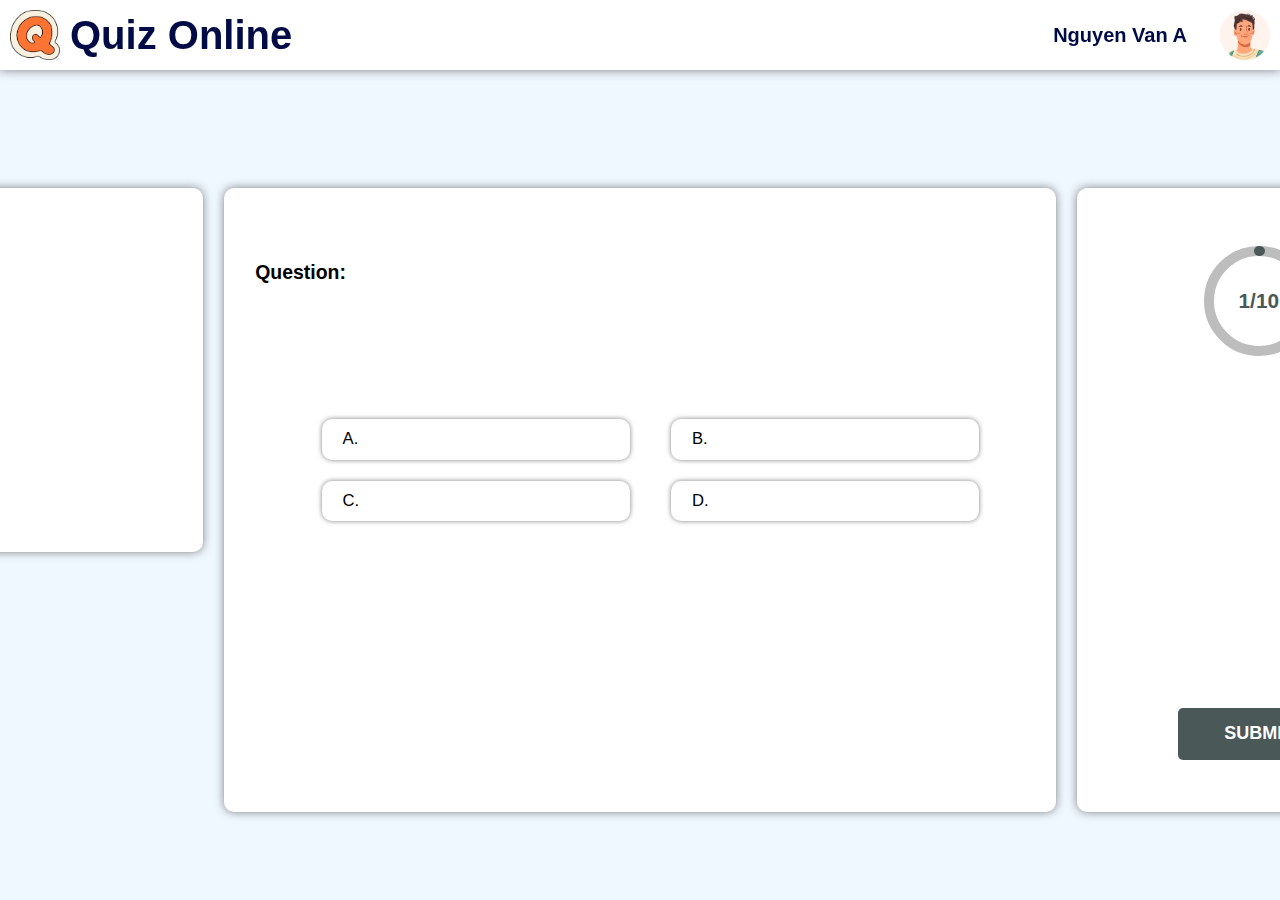
<file: taketest.html>
<!DOCTYPE html>
<html lang="en">
<head>
     <meta charset="UTF-8">
     <meta name="viewport" content="width=device-width, initial-scale=1.0">
     <title>Quiz online</title>
     <link rel="stylesheet" href="./taketest.css">
     <!-- <link rel="stylesheet" href="./main.css"> -->
</head>
<body>
     
     <div class="header_main">
          <div class="logo">
               <img src="./logo.png" alt="">
               <p style="margin: 0;">Quiz Online</p>
          </div>
          <div class="info_user">
               <div class="name_user">Nguyen Van A</div>
               <img src="./img/user_icon.png" alt="">
          </div>
     </div>
         
 
     <div class="dashboard">
          <div class="main">
     <div class="info">
          <div class="quiz_timer">
               <!-- <div class="quiz_timer_txt">
                    <span>Time remaining</span>
                    <p id="countdown"></p>
               </div> -->
               <!-- <div class="result">
                    <p id="result">Scores: 10/10</p>
                    <br>
                    <p id="time_taken">Time taken: 2:14s</p>
               </div> -->
          </div>
     </div>
     <div class="quiz_wrapper">
          <div class="quiz_header">
               
               
          </div>
          <div class="container">
               <div class="question">
                    <h3>Question:</h3>
                    <p id="quiz_title"></p>
                    <ul type="A">
                         <li><span>A.</span><span class="answer_item"></span></li>
                         <li><span>B.</span><span class="answer_item"></span></li>
                         <li><span>C.</span><span class="answer_item"></span></li>
                         <li><span>D.</span><span class="answer_item"></span></li>
                    </ul>
               </div>
               
          </div>
          
     </div>
     <div class="quizList">
          <div class="progress_bar">
               <svg>
                    <circle r="50"></circle>
                    <circle id="progress" r="50"></circle>
               </svg>
               <span id="progress_text">1/10</span>
          </div>
          <div class="quiz_list">
               <!-- <button id="btn_pre">Prev</button> -->
               <ul></ul>
               <!-- <button id="btn_next">Next</button> -->
          </div>
          <button id="quiz_submit">SUBMIT</button>
     </div>
     </div>
     </div>
     
</body>
<script src="./taketest.js"></script>
<script>
     window.onload = function () {
          var urlParams = new URLSearchParams(window.location.search);
          var test = urlParams.get('option');
          if (test) {
               quiz.start(test);
          }
     }
</script>

</html>
</file>
<file: taketest.css>
*{
     padding: 0;
     margin: 0;
     box-sizing: border-box;
     list-style: none;
}

html{
     font-size: 65%;
     scroll-behavior: smooth;
}

body{
     font-size: 1.6rem;
     font-family: 'Segoe UI', Tahoma, Geneva, Verdana, sans-serif;
     /* background: linear-gradient(to bottom, #f3f7ec, #82e1ee); */
     background-color: aliceblue;
     height: 100vh;
     display: flex;
     justify-content: center;
     align-items: center;
     display: flex;
     flex-direction: column;
}
:root{
     --main-clr: #4a5857;
}

.quiz_wrapper{
     background-color: rgb(255, 255, 255);
     height: 60rem;
     width: 80rem;
     border-radius: 10px;
     box-shadow: 0 0 10px rgba(7, 7, 7, 0.5);
     padding: 3rem;

}
.info{
     display: flex;
     /* gap: 2rem; */
     /* justify-content: space-between; */
     align-items: center;
     background-color: rgb(255, 255, 255);
     height: 35rem;
     width: 35rem;
     border-radius: 10px;
     box-shadow: 0 0 10px rgba(7, 7, 7, 0.5);
     padding: 3rem;
     /* text-align: center; */
     gap: 5rem;
     justify-content: center;

}
.quizList{
     background-color: rgb(255, 255, 255);
     height: 60rem;
     width: 35rem;
     border-radius: 10px;
     box-shadow: 0 0 10px rgba(7, 7, 7, 0.5);
     padding: 3rem;
     text-align: center;
     /* gap: 3rem; */
     display: flex;
     flex-direction: column;
     align-items: center;
    padding-bottom: 5rem;
}
.main{
     display: flex;
     gap: 2rem;
}
.quiz_header{
     display: flex;
     justify-content: space-between;
     align-items: center;
     padding-bottom: 4rem;
}

.quiz_timer{
     display: flex;
     /* gap: 1rem; */
     align-items: center;
     justify-content: center;
     text-align: center;
}
.quiz_timer i {
     font-size: 3rem;
     padding-top: 0.5rem;
     /* color: var(--main-clr); */
}
.quiz_timer_txt{
     display: flex;
     flex-direction: column;
     font-weight: bold;
     text-align: center;
}

.quiz_timer_txt > span{
     color: #000000;
     font-size: 2rem;
}

.quiz_timer_txt > p{
     color: var(--main-clr);
     font-size: 5rem;
}

button{
     padding: 1.5rem 4.5rem;
     background: var(--main-clr);
     border-radius: 5px;
     color: #fff;
     font-weight: bold;
     border: none;
     transition: 0.5s;
     font-size: large;
}
.container{
     display: flex;
}
.question{
     flex: 1;
     display: flex;
     flex-direction: column;
     gap: 1rem;
}

.progress_bar{
     width: 200px;
     /* background-color: #977878; */
     position: relative;
     /* margin-top: 2rem; */
     flex:1;
     /* position: fixed */
}

.progress_bar > svg{
     position: absolute;
     top: 50%;
     left: 50%;
     transform: translate(-50%, -50%) rotate(-90deg);
     /* background: #4a5857; */
     width: 120px;
     height: 120px;
}

.progress_bar > svg > circle{
     fill: none;
     stroke: #bdbdbd;
     stroke-width: 10;
     transform: translate(50%, 50%);
     stroke-linecap: round;
}

#progress {
    stroke: var(--main-clr);
    stroke-dasharray: 1 9999;
    transition: 0.5s;
}

#progress_text{
     position: absolute;
     top: 50%;
     left: 50%;
     transform: translate(-50%, -50%);
     font-size: 2rem;
     font-weight: bold;
     color: var(--main-clr);
}

.question > ul{
     display: flex;
     flex-wrap: wrap;
     gap: 2rem;
     list-style: none;
     margin-top: 5rem;
     justify-content: center;
}

#quiz_title {
     font-size: 3rem;
}

.question ul li {
     width: 40%;
     margin-left: 2rem;
     padding: 1rem 2rem;
     box-shadow: 0 0 5px rgba(0, 0, 0, 0.5);
     border-radius: 10px;
}
.question ul li.active {
     background-color: var(--main-clr);
     color: white;
     transition: 0.5s;
}
.question ul li.incorrect {
     background-color: red;
     color: white;
     transition: 0.5s;
}
.question ul li span:nth-child(2){
     margin-left: 1rem;
}
.question p {
     font-weight: bold;
     font-size: 1.5rem;
     min-height: 6rem;
}

.quiz_list{
     display: flex;
     flex-direction: column;
     text-align: center;
     /* justify-content: center; */
     /* gap: 2rem; */
     /* margin-top: 1rem; */
     /* position: fixed; */
     flex: 2;
}
.quiz_list ul{
     display: flex;
     flex-wrap: wrap;
     gap: 1rem;
     /* max-width: 35rem; */
     overflow-x: auto;
     /* border: 1px solid #000000;
     border-radius: 10px; */
     padding: 10px;
     max-height: 27rem;
     justify-content: space-between;
     
}

ul::-webkit-scrollbar {
     display: none;
}

ul {
     -ms-overflow-style: none;
     scrollbar-width: none;
     /* flex: 2 */
}
.quiz_list ul li{
     width: 4rem;
     height: 4rem;
     text-align: center;
     line-height: 4rem;
     box-shadow: 0 0 5px rgba(0, 0, 0, 0.5);
     border-radius: 5px;
     flex-shrink: 0;
     /* border: 0.5px solid #000000; */
}
.quiz_list ul li.selected{
     background: var(--main-clr);
     color: white;
}
.quiz_list ul li.incorrect {
     background: red;
     color: white;
}
.quiz_list ul li.active {
     border: 2px solid var(--main-clr);
}
.quiz_list button{
     padding: 0.5rem 1.5rem;
     background: white;
     border: 1px solid var(--main-clr);
     color: var(--main-clr);
     font-weight: bold;
     flex:1;

}

#result{
     color: var(--main-clr);
     font-weight: bold !important;
     font-size: 3rem;
}

/* CSS for header */
.header_main{
     background-color: rgb(255, 255, 255);
     display: flex ;
     align-items: center;
     text-align: center;
     justify-content: space-between;
     position: fixed;
     top: 0;
     width: 100%;
     z-index: 1000;
     box-shadow: 0 0 10px rgba(7, 7, 7, 0.5);
}
.logo {
     /* width: 100%; */
     /* justify-content: center; */
     align-items: center;
     /* justify-items: center; */
     /* align-content: center; */
     /* text-align: center; */
     display: flex;
}

.logo img {
     /* size: 50%; */
     width: 50px;
     height: 50px;
     /* margin-right: 10px; */
     margin: 10px
}

.logo p {
     font-size: 40px;
     /* font-weight: 600; */
     color: #010B45;
     /* margin: 10px; */
     /* padding-left: 20px; */
     font-weight: bold;
}
.info_user{
     display: flex;
     align-items: center;
}
.name_user{
     width: 200px;
     font-size: 20px;
     font-weight: bold;
     color: #010B45;
     /* margin: 10px; */
     /* padding-right: 10px; */
}
.info_user img {
     text-align: center;
     width: 50px;
     height: 50px;
     margin-right: 10px;
}

.dashboard{
     padding-top: 100px;
}
</file>
<file: main.css>
* {
  box-sizing: border-box;
}
body {
  text-align: left;
  margin: 0;
  font-family: Roboto, Arial, sans-serif;
  font-size: 1rem;
  font-weight: 400;
  line-height: 1.5;
  color: #1a1a1a;
  background-color: #fff;
}
.testitem-grid {
  font-family: Roboto, Arial, sans-serif;
  font-size: 1rem;
  font-weight: 400;
  line-height: 1.5;
  text-align: left;
  color: #1a1a1a;
  box-sizing: border-box;
  display: flex;
  flex-wrap: wrap;
  margin-right: -0.75rem;
  margin-left: -0.75rem;
}
.col-6 {
  font-family: Roboto, Arial, sans-serif;
  font-size: 1rem;
  font-weight: 400;
  line-height: 1.5;
  text-align: left;
  color: #1a1a1a;
  box-sizing: border-box;
  position: relative;
  width: 100%;
  padding-right: 0.75rem;
  padding-left: 0.75rem;
  flex: 0 0 25%;
  max-width: 25%;
  display: flex;
}
.testitem-wrapper {
  font-family: Roboto, Arial, sans-serif;
  font-size: 1rem;
  font-weight: 400;
  line-height: 1.5;
  text-align: left;
  color: #1a1a1a;
  box-sizing: border-box;
  background-color: #fff;
  border: 1px solid #e0e0e0;
  box-shadow: 0 4px 0 0 rgba(143, 156, 173, 0.2);
  cursor: pointer;
  margin-bottom: 1rem;
  padding: 1rem;
  display: flex;
  flex-direction: column;
  width: 100%;
  border-radius: 0.65rem;
  position: relative;
  padding-bottom: 3.2rem;
}
.text-dark {
  font-family: Roboto, Arial, sans-serif;
  font-size: 1rem;
  font-weight: 400;
  line-height: 1.5;
  text-align: left;
  box-sizing: border-box;
  text-decoration: none;
  background-color: transparent;
  cursor: pointer;
  color: #1e2022 !important;
}
.testitem-title {
  font-family: Roboto, Arial, sans-serif;
  font-size: 1.25rem;
  font-weight: 500;
  line-height: 1.2;
  text-align: left;
  color: #1a1a1a;
  box-sizing: border-box;
  margin-bottom: 1rem;
}
.btn-outline-primary {
  color: #35509a;
  border-color: #35509a;
}
.btn-block {
  display: block;
  width: 100%;
}
.btn {
  font-weight: 500px;
}
.btn:not(:disabled):not(.disabled) {
  cursor: pointer;
}
.testitem-info-wrapper {
  font-family: Roboto, Arial, sans-serif;
  font-size: 1rem;
  font-weight: 400;
  line-height: 1.5;
  text-align: left;
  color: #1a1a1a;
  box-sizing: border-box;
  display: flex;
  justify-content: space-between;
  margin-top: 1rem;
  flex-direction: column;
}
.testitem-info {
  display: inline;
  font-size: 0.9rem;
  color: #677788;
  font-weight: 500;
  line-height: 1.4;
}
img {
  max-width: 100%;
  height: auto;
}
.icon-tab {
  margin-right: 0;
}
div {
  display: block;
}
.testitem-tag {
  font-family: Roboto, Arial, sans-serif;
  font-size: 1rem;
  font-weight: 400;
  line-height: 1.5;
  text-align: left;
  color: #1a1a1a;
  box-sizing: border-box;
  display: inline-block;
  padding: 0.25rem 0.5rem;
  margin-right: 0.5rem;
  margin-bottom: 0.5rem;
  font-size: 0.75rem;
  font-weight: 500;
  line-height: 1.4;
  color: #677788;
  background-color: #f0f4f8;
  border-radius: 0.25rem;
}
.tag {
  font-family: Roboto, Arial, sans-serif;
  line-height: 1.5;
  box-sizing: border-box;
  font-weight: 500;
  display: inline-flex;
  margin-bottom: 5px;
  cursor: pointer;
  margin-right: 5px;
  padding: 3px 10px;
  font-size: 12px;
  border-radius: 15px;
  text-align: left;
  background-color: #f0f8ff;
  color: #35509a;
}
.mt-2 {
  margin-top: 0.5rem !important;
}
.tag::before {
  content: "#";
}
.jqpages {
  font-family: Roboto, Arial, sans-serif;
  font-size: 1rem;
  font-weight: 400;
  line-height: 1.5;
  text-align: left;
  color: #1a1a1a;
  box-sizing: border-box;
  display: block;
}
.pagination {
  font-family: Roboto, Arial, sans-serif;
  font-size: 1rem;
  font-weight: 400;
  line-height: 1.5;
  text-align: left;
  color: #1a1a1a;
  box-sizing: border-box;
  display: flex;
  padding-left: 0;
  list-style: none;
  border-radius: 0.35rem;
  margin-top: 1rem;
  margin-bottom: 1rem;
}
.page-item {
}
.page-link {
  position: relative;
  display: block;
  padding: 0.5rem 0.75rem;
  margin-left: -1px;
  line-height: 1.25;
  color: #35509a;
  background-color: #fff;
  border: 1px solid #e7eaf3;
}
.content-warpper {
  font-size: 1rem;
  font-weight: 400;
  line-height: 1.5;
  text-align: left;
  color: #1a1a1a;
  box-sizing: border-box;
  position: relative;
  flex: 1;
  min-height: calc(100vh - 430px);
  display: flex;
  flex-direction: column;
}
.text-center {
  text-align: center !important;
}
.site-content-wrapper {
  padding-top: 100px;
  font-size: 1rem;
  font-weight: 400;
  line-height: 1.5;
  text-align: left;
  color: #1a1a1a;
  box-sizing: border-box;
  position: relative;
}
.content-header {
  padding-top: 1rem;
  padding-bottom: 1rem;
}
.gray-bg {
  background-color: #f8f9fa !important;
}
.pb-0 {
  padding-bottom: 0 !important;
}
.container {
  width: 100%;
  max-width: 1170px;
  padding-top: 2rem;
  padding-bottom: 3rem;
  padding-right: 0.75rem;
  padding-left: 0.75rem;
  margin-right: auto;
  margin-left: auto;
}
.row {
  display: flex;
  flex-wrap: wrap;
  margin-right: -0.75rem;
  margin-left: -0.75rem;
}
.order-md-2 {
  order: 2;
}
.col-md-3 {
  flex: 0 0 25%;
  max-width: 75%;
}
.user-target-info-box {
  display: flex;
  flex-direction: column;
  background-color: #fff;
  padding: 1.5rem 1rem;
  border: 1px solid #efefef;
  box-shadow: 0 2px 8px 0 rgba(0, 0, 0, 0.05);
  border-radius: 0.65rem;
  align-items: center;
  justify-content: center;
}
.account-profile-img.md {
  width: 3.5rem;
  height: 3.5rem;
}
.account-profile-img {
  border-radius: 50%;
  width: 2.5rem;
  height: 2.5rem;
  /* margin-right: 10px; */
  display: inline-flex;
}
.divider {
  border-bottom: 1px solid #e0e0e0;
  margin-top: 1.25rem;
  margin-bottom: 1.25rem;
  display: block;
  width: 100%;
}
.divider.sm {
  margin-top: 0.5rem;
  margin-bottom: 0.5rem;
}
.user-target-info-box .user-target-info {
  display: flex;
  flex-direction: column;
  align-items: center;
  justify-content: center;
}
.user-target-text-sm {
  color: #677788;
  font-size: 0.88rem;
}
.table {
  font-size: inherit;
  width: 100%;
  margin-bottom: 1rem;
  color: #1a1a1a;
}
.mb-0 {
  margin-bottom: 0 !important;
}
table {
  border-collapse: collapse;
  display: table;
  border-collapse: separate;
  box-sizing: border-box;
  text-indent: initial;
  border-spacing: 2px;
  border-color: gray;
}
.mt-3 {
  margin-top: 1rem !important;
}
.order-md-1 {
  order: 1;
}
h1 {
  font-weight: 600;
  margin-bottom: 1rem;
  line-height: 1.3;
  font-size: 2rem;
  margin-bottom: 0.5rem;
  font-weight: 600;
  line-height: 1.2;
  color: #1a1a1a;
  margin-top: 0;
  margin-bottom: 0.5rem;
  display: block;
  margin-block-start: 0.67em;
  margin-block-end: 0.67em;
  margin-inline-start: 0px;
  margin-inline-end: 0px;
}
.test-exams {
}
.flex-wrap {
  flex-wrap: wrap !important;
}
.nav {
  display: flex;
  flex-wrap: wrap;
  padding-left: 0;
  margin-bottom: 0;
  list-style: none;
}
ul {
  margin-top: 0;
  margin-bottom: 1rem;
  display: block;
  list-style-type: disc;
  margin-block-start: 1em;
  margin-block-end: 1em;
  margin-inline-start: 0px;
  margin-inline-end: 0px;
  padding-inline-start: 40px;
}
.nav-pills .nav-item {
  margin-right: 0.4rem;
}
.w-auto {
  width: auto !important;
}
li {
  display: list-item;
  text-align: -webkit-match-parent;
  color: #1a1a1a;
}
.nav-pills .nav-link.active {
  background-color: #e8f2ff !important;
  color: #35509a !important;
  font-weight: 500;
}
.nav-pills .nav-link {
  padding: 4px 15px;
  background-color: #f8f9fa;
  border-radius: 25px;
  white-space: nowrap;
  color: #1a1a1a;
  border-radius: 0.35rem;
}
.nav-link {
  display: block;
  padding: 0.5rem 1rem;
}
.nav-pills {
  display: flex;
  flex-wrap: wrap;
  padding-left: 0;
  margin-bottom: 0;
  list-style: none;
}
li {
  display: list-item;
  text-align: -webkit-match-parent;
}
:root {
  --swiper-navigation-size: 44px;
}

:root {
  --swiper-theme-color: #007aff;
}
:root {
  --button-color: #298ba8;
  --active-color: #007aff;
  --jexcel-border-color: #000;
}
.col-12 {
  flex: 0 0 100%;
  max-width: 100%;
  position: relative;
  width: 100%;
  padding-right: 0.75rem;
  padding-left: 0.75rem;
  padding-bottom: 20px;
}
:root {
  --button-color: #298ba8;
  --active-color: #007aff;
}
.unselectable {
  -webkit-touch-callout: none;
  -webkit-user-select: none;
  -khtml-user-select: none;
  -moz-user-select: none;
  -ms-user-select: none;
  user-select: none;
}
.jdragging {
  opacity: 0.2;
  filter: alpha(opacity=20);
}
.jupload.input {
  padding-right: 18px;
  background-image: url("data:image/svg+xml;charset=utf-8,%3Csvg xmlns='http://www.w3.org/2000/svg' viewBox='0 0 24 24' width='18' height='18'%3E%3Cpath d='M0 0h24v24H0z' fill='none'/%3E%3Cpath d='M17 3H5a2 2 0 0 0-2 2v14a2 2 0 0 0 2 2h14c1.1 0 2-.9 2-2V7l-4-4zm-5 16c-1.66 0-3-1.34-3-3s1.34-3 3-3 3 1.34 3 3-1.34 3-3 3zm3-10H5V5h10v4z'/%3E%3C/svg%3E");
  background-position: top 50% right 5px;
  background-repeat: no-repeat;
  box-sizing: border-box;
  background-size: initial;
  height: 33px;
  min-height: 0;
  padding-right: 30px;
}
.jupload.input img {
  width: auto !important;
  max-width: 100%;
  height: 100%;
}
.jupload {
  background-image: url([data-uri]);
  background-repeat: no-repeat;
  background-size: 100px;
  background-position: 50%;
  background-color: hsla(0, 0%, 90%, 0.1);
  border: 1px dotted #eee;
  cursor: pointer;
  box-sizing: border-box;
  width: 100%;
  height: 100%;
  min-height: 180px;
}
.jupload-item {
  padding-right: 22px;
  border-radius: 1px;
  display: inline-block;
  outline: none;
  position: relative;
}
.jremove {
  opacity: 0.2;
  filter: alpha(opacity=20);
}
.fade-in {
  animation: fade-in 2s forwards;
}
.fade-out {
  animation: fade-out 1s forwards;
}
.slide-left-in {
  position: relative;
  animation: slide-left-in 0.4s forwards;
}
.slide-left-out {
  position: relative;
  animation: slide-left-out 0.4s forwards;
}
.slide-right-in {
  position: relative;
  animation: slide-right-in 0.4s forwards;
}
.slide-right-out {
  position: relative;
  animation: slide-right-out 0.4s forwards;
}
.slide-top-in {
  position: relative;
  animation: slide-top-in 0.4s forwards;
}
.slide-top-out {
  position: relative;
  animation: slide-top-out 0.2s forwards;
}
.slide-bottom-in {
  position: relative;
  animation: slide-bottom-in 0.4s forwards;
}
.slide-bottom-out {
  position: relative;
  animation: slide-bottom-out 0.1s forwards;
}
@keyframes fade-in {
  0% {
    opacity: 0;
  }
  to {
    opacity: 1;
  }
}
@-webkit-keyframes fade-in {
  0% {
    opacity: 0;
  }
  to {
    opacity: 1;
  }
}
@keyframes fade-out {
  0% {
    opacity: 1;
  }
  to {
    opacity: 0;
  }
}
@-webkit-keyframes fade-out {
  0% {
    opacity: 1;
  }
  to {
    opacity: 0;
  }
}
@keyframes slide-left-in {
  0% {
    left: -100%;
  }
  to {
    left: 0;
  }
}
@-webkit-keyframes slide-left-in {
  0% {
    left: -100%;
  }
  to {
    left: 0;
  }
}
@keyframes slide-left-out {
  0% {
    left: 0;
  }
  to {
    left: -100%;
  }
}
@-webkit-keyframes slide-left-out {
  0% {
    left: 0;
  }
  to {
    left: -100%;
  }
}
@keyframes slide-right-in {
  0% {
    left: 100%;
  }
  to {
    left: 0;
  }
}
@-webkit-keyframes slide-right-in {
  0% {
    left: 100%;
  }
  to {
    left: 0;
  }
}
@keyframes slide-right-out {
  0% {
    left: 0;
  }
  to {
    left: 100%;
  }
}
@-webkit-keyframes slide-right-out {
  0% {
    left: 0;
  }
  to {
    left: 100%;
  }
}
@keyframes slide-top-in {
  0% {
    transform: translateY(-100%);
  }
  to {
    transform: translateY(0);
  }
}
@-webkit-keyframes slide-top-in {
  0% {
    transform: translateY(-100%);
  }
  to {
    -webkit-transform: translateY(0);
  }
}
@keyframes slide-top-out {
  0% {
    transform: translateY(0);
  }
  to {
    transform: translateY(-100%);
  }
}
@-webkit-keyframes slide-top-out {
  0% {
    -webkit-transform: translateY(0);
  }
  to {
    -webkit-transform: translateY(-100%);
  }
}
@keyframes slide-bottom-in {
  0% {
    transform: translateY(100%);
  }
  to {
    transform: translateY(0);
  }
}
@-webkit-keyframes slide-bottom-in {
  0% {
    transform: translateY(100%);
  }
  to {
    -webkit-transform: translateY(0);
  }
}
@keyframes slide-bottom-out {
  0% {
    transform: translateY(0);
  }
  to {
    transform: translateY(100%);
  }
}
@-webkit-keyframes slide-bottom-out {
  0% {
    -webkit-transform: translateY(0);
  }
  to {
    -webkit-transform: translateY(100%);
  }
}
@-webkit-keyframes spin {
  0% {
    -webkit-transform: rotate(0deg);
  }
  to {
    -webkit-transform: rotate(1turn);
  }
}
@keyframes spin {
  0% {
    transform: rotate(0deg);
  }
  to {
    transform: rotate(1turn);
  }
}
.jcalendar {
  position: absolute;
  z-index: 9000;
  display: none;
  box-sizing: border-box;
  -webkit-touch-callout: none;
  -webkit-user-select: none;
  -khtml-user-select: none;
  -moz-user-select: none;
  -ms-user-select: none;
  user-select: none;
  -webkit-tap-highlight-color: rgba(0, 0, 0, 0);
  -webkit-tap-highlight-color: transparent;
  min-width: 280px;
}
.jcalendar.jcalendar-focus {
  display: block;
}
.jcalendar .jcalendar-backdrop {
  position: fixed;
  top: 0;
  left: 0;
  z-index: 9000;
  min-width: 100%;
  min-height: 100%;
  background-color: rgba(0, 0, 0, 0.5);
  border: 0;
  padding: 0;
  display: none;
}
.jcalendar .jcalendar-container {
  position: relative;
  box-sizing: border-box;
}
.jcalendar .jcalendar-content {
  position: absolute;
  z-index: 9001;
  -webkit-box-shadow: 1px 1px 5px 0 rgba(0, 0, 0, 0.39);
  -moz-box-shadow: 1px 1px 5px 0 rgba(0, 0, 0, 0.39);
  box-shadow: 1px 1px 5px 0 rgba(0, 0, 0, 0.39);
  background-color: #fff;
}
.jcalendar-header {
  text-align: center;
}
.jcalendar-header span {
  margin-right: 4px;
  font-size: 1.1em;
  font-weight: 700;
}
.jcalendar-prev {
  background-image: url("data:image/svg+xml;charset=utf-8,%3Csvg xmlns='http://www.w3.org/2000/svg' width='24' height='24' viewBox='0 0 24 24'%3E%3Cpath d='M15.41 16.59L10.83 12l4.58-4.59L14 6l-6 6 6 6 1.41-1.41z'/%3E%3Cpath fill='none' d='M0 0h24v24H0V0z'/%3E%3C/svg%3E");
}
.jcalendar-next,
.jcalendar-prev {
  cursor: pointer;
  background-position: 50%;
  background-repeat: no-repeat;
}
.jcalendar-next {
  background-image: url("data:image/svg+xml;charset=utf-8,%3Csvg xmlns='http://www.w3.org/2000/svg' width='24' height='24' viewBox='0 0 24 24'%3E%3Cpath d='M8.59 16.59L13.17 12 8.59 7.41 10 6l6 6-6 6-1.41-1.41z'/%3E%3Cpath fill='none' d='M0 0h24v24H0V0z'/%3E%3C/svg%3E");
}
.jcalendar-weekday {
  font-weight: 600;
  background-color: #fcfcfc;
  padding: 14px;
}
.jcalendar-table > table {
  width: 100%;
  background-color: #fff;
}
.jcalendar-table > table > thead {
  cursor: pointer;
}
.jcalendar-table thead td {
  padding: 10px;
  height: 40px;
}
.jcalendar-table > table > tbody td {
  box-sizing: border-box;
  cursor: pointer;
  padding: 9px;
  font-size: 0.9em;
}
.jcalendar-table tfoot td {
  padding: 10px;
}
.jcalendar-months td,
.jcalendar-years td {
  height: 24px;
}
.jcalendar-input {
  padding-right: 18px;
  background-image: url("data:image/svg+xml;charset=utf-8,%3Csvg xmlns='http://www.w3.org/2000/svg' width='16' height='16' viewBox='0 0 24 24' fill='gray'%3E%3Cpath d='M20 3h-1V1h-2v2H7V1H5v2H4c-1.1 0-2 .9-2 2v16c0 1.1.9 2 2 2h16c1.1 0 2-.9 2-2V5c0-1.1-.9-2-2-2zm0 18H4V8h16v13z'/%3E%3Cpath fill='none' d='M0 0h24v24H0z'/%3E%3C/svg%3E");
  background-position: top 50% right 5px;
  background-repeat: no-repeat;
  box-sizing: border-box;
}
.jcalendar-done {
  -webkit-box-shadow: 1px 1px 5px 0 rgba(0, 0, 0, 0.39);
  -moz-box-shadow: 1px 1px 5px 0 rgba(0, 0, 0, 0.39);
  box-shadow: 1px 1px 5px 0 rgba(0, 0, 0, 0.39);
  background-color: #fff;
}
.jcalendar-update {
  border: 1px solid #ccc;
  background-color: #fff;
  border-radius: 4px;
  padding: 5px;
  width: 100%;
}
.jcalendar-container select {
  width: 55px;
  display: inline-block;
  border: 0;
  padding: 4px;
  text-align: center;
  font-size: 1.1em;
  user-select: none;
  margin-right: 10px;
}
.jcalendar-container select:first-child {
  margin-right: 2px;
}
.jcalendar-selected {
  background-color: #eee;
}
.jcalendar-confirm,
.jcalendar-reset {
  text-transform: uppercase;
  cursor: pointer;
  color: var(--active-color);
}
.jcalendar-controls {
  padding: 15px;
  -webkit-box-sizing: border-box;
  box-sizing: border-box;
  vertical-align: middle;
  display: -webkit-box;
  display: -moz-box;
  display: -ms-flexbox;
  display: -webkit-flex;
  display: flex;
  -webkit-flex-flow: row wrap;
  justify-content: space-between;
  align-items: center;
}
.jcalendar-controls div {
  font-weight: 700;
}
.jcalendar-fullsize {
  position: fixed;
  width: 100%;
  top: 0;
  left: 0;
}
.jcalendar-fullsize .jcalendar-content {
  position: fixed;
  width: 100%;
  left: 0;
  bottom: 0;
}
.jcalendar-focus.jcalendar-fullsize .jcalendar-backdrop {
  display: block;
}
.jcalendar-sunday {
  color: red;
}
.jcalendar-disabled {
  color: #ccc;
}
.jcalendar-time {
  display: flex;
}
.jcolor {
  position: absolute;
  display: none;
  outline: none;
}
.jcolor-input {
  padding-right: 18px;
  background-image: url("data:image/svg+xml;charset=utf-8,%3Csvg xmlns='http://www.w3.org/2000/svg' viewBox='0 0 24 24' width='18' height='18'%3E%3Cpath d='M0 0h24v24H0z' fill='none'/%3E%3Cpath d='M12 3a9 9 0 0 0 0 18c.83 0 1.5-.67 1.5-1.5 0-.39-.15-.74-.39-1.01-.23-.26-.38-.61-.38-.99 0-.83.67-1.5 1.5-1.5H16c2.76 0 5-2.24 5-5 0-4.42-4.03-8-9-8zm-5.5 9c-.83 0-1.5-.67-1.5-1.5S5.67 9 6.5 9 8 9.67 8 10.5 7.33 12 6.5 12zm3-4C8.67 8 8 7.33 8 6.5S8.67 5 9.5 5s1.5.67 1.5 1.5S10.33 8 9.5 8zm5 0c-.83 0-1.5-.67-1.5-1.5S13.67 5 14.5 5s1.5.67 1.5 1.5S15.33 8 14.5 8zm3 4c-.83 0-1.5-.67-1.5-1.5S16.67 9 17.5 9s1.5.67 1.5 1.5-.67 1.5-1.5 1.5z'/%3E%3C/svg%3E");
  background-position: top 50% right 5px;
  background-repeat: no-repeat;
  box-sizing: border-box;
}
.jcolor-content {
  position: absolute;
  left: 0;
  z-index: 9000;
  user-select: none;
  -webkit-font-smoothing: antialiased;
  font-size: 0.875rem;
  letter-spacing: 0.2px;
  -webkit-border-radius: 4px;
  border-radius: 4px;
  -webkit-box-shadow: 0 8px 10px 1px rgba(0, 0, 0, 0.14),
    0 3px 14px 2px rgba(0, 0, 0, 0.12), 0 5px 5px -3px rgba(0, 0, 0, 0.2);
  box-shadow: 0 8px 10px 1px rgba(0, 0, 0, 0.14),
    0 3px 14px 2px rgba(0, 0, 0, 0.12), 0 5px 5px -3px rgba(0, 0, 0, 0.2);
  background-color: #fff;
  box-sizing: border-box;
  min-width: 260px;
}
.jcolor-controls {
  display: flex;
  padding: 10px;
  border-bottom: 1px solid #eee;
  margin-bottom: 5px;
}
.jcolor-controls div {
  flex: 1;
  font-size: 1em;
  color: var(--active-color);
  text-transform: uppercase;
  font-weight: 700;
  box-sizing: border-box;
}
.jcolor-content table {
  border-collapse: collapse;
  box-sizing: border-box;
}
.jcolor-focus {
  display: block;
}
.jcolor table {
  width: 100%;
  height: 100%;
  min-height: 160px;
}
.jcolor td {
  padding: 7px;
}
.jcolor-selected {
  background-repeat: no-repeat;
  background-size: 16px;
  background-position: 50%;
  background-image: url("data:image/svg+xml;charset=utf-8,%3Csvg xmlns='http://www.w3.org/2000/svg' width='24' height='24' viewBox='0 0 24 24'%3E%3Cpath d='M0 0h24v24H0z' fill='none'/%3E%3Cpath d='M9 16.17L4.83 12l-1.42 1.41L9 19 21 7l-1.41-1.41z' fill='%23fff'/%3E%3C/svg%3E");
}
.jcolor-fullscreen {
  position: fixed;
  bottom: 0;
  width: 100%;
  max-height: 290px;
  border-radius: 0;
  box-sizing: border-box;
}
.jcolor-fullscreen .jcolor-controls {
  padding: 15px;
  -webkit-box-shadow: 1px 0 1px 0 rgba(0, 0, 0, 0.39);
  -moz-box-shadow: 1px 0 1px 0 rgba(0, 0, 0, 0.39);
  box-shadow: 1px 0 1px 0 rgba(0, 0, 0, 0.39);
}
.jcolor-reset {
  text-align: left;
}
.jcolor-close {
  text-align: right;
}
.jcolor-backdrop {
  position: fixed;
  top: 0;
  left: 0;
  min-width: 100%;
  min-height: 100%;
  background-color: rgba(0, 0, 0, 0.5);
  border: 0;
  padding: 0;
  z-index: 8000;
  display: none;
  -webkit-touch-callout: none;
  -webkit-user-select: none;
  -khtml-user-select: none;
  -moz-user-select: none;
  -ms-user-select: none;
  user-select: none;
}
.jcolor-content .jtabs-content {
  padding: 7px;
}
.jcolor-grid tr:first-child > td:first-child {
  border-top-left-radius: 3px;
}
.jcolor-grid tr:first-child > td:last-child {
  border-top-right-radius: 3px;
}
.jcolor-grid tr:last-child > td:first-child {
  border-bottom-left-radius: 3px;
}
.jcolor-grid tr:last-child > td:last-child {
  border-bottom-right-radius: 3px;
}
.jcolor-hsl {
  box-sizing: border-box;
}
.jcolor-hsl > div {
  height: 100%;
  position: relative;
}
.jcolor-hsl canvas {
  display: block;
  border-radius: 4px;
  -webkit-user-drag: none;
}
.jcolor-point {
  height: 5px;
  width: 5px;
  background-color: #000;
  position: absolute;
  top: 50%;
  left: 50%;
  transform: translate(-50%, -50%);
  border-radius: 50%;
}
.jcolor-sliders {
  padding: 10px 20px 10px 10px;
}
.jcolor-sliders input {
  -webkit-appearance: none;
  height: 12px;
  width: 80%;
  background: #d3d3d3;
  opacity: 1;
  border-radius: 30px;
  outline: none;
}
.jcolor-sliders-input-subcontainer {
  display: flex;
  justify-content: space-between;
  align-items: center;
}
.jcolor-sliders-input-container {
  margin-top: 4px;
  line-height: 0.8em;
  text-align: left;
}
.jcolor-sliders-input-container > label {
  font-size: 10px;
  text-transform: uppercase;
  color: #bbbbbd;
}
.jcolor-sliders-input-subcontainer > input {
  border: 0;
  padding: 1px;
}
.jcolor-sliders-input-container input::-webkit-slider-thumb {
  -webkit-appearance: none;
  height: 12px;
  width: 12px;
  border-radius: 50%;
  background: #000;
  border: 2px solid #fff;
  cursor: pointer;
}
.jcolor-sliders-input-container input::-moz-range-thumb {
  -webkit-appearance: none;
  height: 12px;
  width: 12px;
  border-radius: 50%;
  background: #000;
  border: 2px solid #fff;
  cursor: pointer;
}
.jcolor-sliders-final-color {
  padding: 6px;
  user-select: all;
  margin-top: 10px;
  text-align: center;
}
.jcolor-sliders-final-color > div:nth-child(2) {
  width: 71px;
  text-transform: uppercase;
}
.jcolor .jtabs .jtabs-headers-container .jtabs-controls {
  display: none !important;
}
.jcolor .jtabs .jtabs-headers-container {
  display: flex !important;
  justify-content: center;
  padding: 4px;
}
.jcolor .jtabs-headers > div:not(.jtabs-border) {
  padding: 2px !important;
  padding-left: 15px !important;
  padding-right: 15px !important;
  font-size: 0.8em;
}
.jcontextmenu {
  position: fixed;
  z-index: 10000;
  background: #fff;
  color: #555;
  font-size: 11px;
  -webkit-user-select: none;
  -moz-user-select: none;
  user-select: none;
  -webkit-box-shadow: 2px 2px 2px 0 #8f9091;
  -moz-box-shadow: 2px 2px 2px 0 #8f9091;
  box-shadow: 2px 2px 2px 0 #8f9091;
  border: 1px solid #c6c6c6;
  padding: 0;
  padding-top: 4px;
  padding-bottom: 4px;
  margin: 0;
  outline: none;
  display: none;
}
.jcontextmenu.jcontextmenu-focus {
  display: inline-block;
}
.jcontextmenu > div {
  box-sizing: border-box;
  display: flex;
  padding: 8px 8px 8px 32px;
  width: 250px;
  position: relative;
  cursor: default;
  font-size: 11px;
  font-family: sans-serif;
}
.jcontextmenu > div:before {
  content: attr(data-icon);
  font-family: Material Icons;
  font-weight: 400;
  font-style: normal;
  font-size: 16px;
  line-height: 1;
  letter-spacing: normal;
  text-transform: none;
  display: inline-block;
  white-space: nowrap;
  word-wrap: normal;
  direction: ltr;
  -webkit-font-feature-settings: "liga";
  -webkit-font-smoothing: antialiased;
  position: absolute;
  left: 9px;
}
.jcontextmenu > div a {
  color: #555;
  text-decoration: none;
  flex: 1;
}
.jcontextmenu > div span {
  margin-right: 10px;
}
.jcontextmenu .jcontextmenu-disabled a {
  color: #ccc;
}
.jcontextmenu > div:hover {
  background: #ebebeb;
}
.jcontextmenu hr {
  border: 1px solid #e9e9e9;
  border-bottom: 0;
  margin-top: 5px;
  margin-bottom: 5px;
}
.jcontextmenu > hr:hover {
  background: transparent;
}
.jcontextmenu .jcontextmenu {
  top: 4px;
  left: 99%;
  opacity: 0;
  position: absolute;
}
.jcontextmenu > div:hover > .jcontextmenu {
  display: block;
  opacity: 1;
  -webkit-transform: translate(0) scale(1);
  transform: translate(0) scale(1);
  pointer-events: auto;
}
.jdropdown {
  cursor: pointer;
  -webkit-touch-callout: none;
  -webkit-user-select: none;
  -khtml-user-select: none;
  -moz-user-select: none;
  -ms-user-select: none;
  user-select: none;
  box-sizing: border-box;
  background: #fff;
  -webkit-tap-highlight-color: transparent;
  display: inline-block;
}
.jdropdown-header::placeholder {
  color: #000;
}
.jdropdown-backdrop {
  position: fixed;
  top: 0;
  left: 0;
  min-width: 100%;
  min-height: 100%;
  background-color: rgba(0, 0, 0, 0.5);
  border: 0;
  padding: 0;
  z-index: 8000;
  display: none;
}
.jdropdown-focus {
  position: relative;
}
.jdropdown-focus .jdropdown-container {
  transform: translateZ(0);
}
.jdropdown-default.jdropdown-focus .jdropdown-header {
  outline: 5px auto -webkit-focus-ring-color;
}
.jdropdown-default.jdropdown-focus .jdropdown-header.jdropdown-add {
  background-image: url("data:image/svg+xml;charset=utf-8,%3Csvg xmlns='http://www.w3.org/2000/svg' viewBox='0 0 24 24' fill='gray' width='24' height='24'%3E%3Cpath d='M0 0h24v24H0z' fill='none'/%3E%3Cpath d='M19 3H5a2 2 0 0 0-2 2v14a2 2 0 0 0 2 2h14c1.1 0 2-.9 2-2V5c0-1.1-.9-2-2-2zm-2 10h-4v4h-2v-4H7v-2h4V7h2v4h4v2z'/%3E%3C/svg%3E");
}
.jdropdown-container-header {
  padding: 0;
  margin: 0;
  position: relative;
}
.jdropdown-header {
  width: 100%;
  appearance: none;
  background-repeat: no-repeat;
  background-position: top 50% right 5px;
  background-image: url("data:image/svg+xml;charset=utf-8,%3Csvg xmlns='http://www.w3.org/2000/svg' width='24' height='24' viewBox='0 0 24 24'%3E%3Cpath fill='none' d='M0 0h24v24H0V0z'/%3E%3Cpath d='M7 10l5 5 5-5H7z' fill='gray'/%3E%3C/svg%3E");
  text-overflow: ellipsis;
  cursor: pointer;
  box-sizing: border-box;
  -webkit-appearance: none;
  -moz-appearance: none;
  padding-right: 30px !important;
}
.jdropdown-insert-button {
  font-size: 1.4em;
  text-transform: uppercase;
  position: absolute;
  right: 30px;
  top: 4px;
  display: none;
}
.jdropdown-container {
  min-width: inherit;
  transform: translate3d(-10000px, 0, 0);
  position: absolute;
  z-index: 9001;
}
.jdropdown-close {
  display: none;
  font-size: 1em;
  color: var(--active-color);
  text-transform: uppercase;
  text-align: right;
  padding: 15px;
  font-weight: 700;
}
.jdropdown-content {
  min-width: inherit;
  margin: 0;
  box-sizing: border-box;
}
.jdropdown-item {
  white-space: nowrap;
  text-align: left;
  text-overflow: ellipsis;
  overflow-x: hidden;
  color: #000;
  display: flex;
  align-items: center;
}
.jdropdown-description {
  text-overflow: ellipsis;
  overflow: hidden;
  line-height: 1.5em;
}
.jdropdown-image {
  margin-right: 10px;
  width: 32px;
  height: 32px;
  border-radius: 20px;
}
.jdropdown-image-small {
  width: 24px;
  height: 24px;
}
.jdropdown-title {
  font-size: 0.7em;
  text-overflow: ellipsis;
  overflow-x: hidden;
  display: block;
}
.jdropdown-default .jdropdown-header {
  border: 1px solid #ccc;
  padding: 5px;
  padding-left: 10px;
  padding-right: 16px;
}
.jdropdown-default .jdropdown-container {
  background-color: #fff;
}
.jdropdown-default.jdropdown-focus.jdropdown-insert .jdropdown-header {
  padding-right: 50px;
}
.jdropdown-default.jdropdown-focus.jdropdown-insert .jdropdown-insert-button {
  display: block;
}
.jdropdown-default .jdropdown-content {
  min-width: inherit;
  border: 1px solid #8fb1e3;
  margin: 0;
  background-color: #fff;
  box-sizing: border-box;
  min-height: 10px;
  max-height: 215px;
  overflow-y: auto;
}
.jdropdown-default .jdropdown-item {
  padding: 4px;
  padding-left: 8px;
  padding-right: 40px;
}
.jdropdown-default .jdropdown-item:hover {
  background-color: #1f93ff;
  color: #fff;
}
.jdropdown-default .jdropdown-cursor {
  background-color: #eee;
}
.jdropdown-default .jdropdown-selected {
  background-image: url("[data-uri]");
  background-repeat: no-repeat;
  background-position: top 50% right 5px;
  background-color: #1f93ff;
  color: #fff;
}
.jdropdown-default .jdropdown-group {
  margin-top: 5px;
}
.jdropdown-default .jdropdown-group .jdropdown-item {
  padding-left: 16px;
}
.jdropdown-default .jdropdown-group-name {
  padding-left: 8px;
  font-weight: 700;
  text-align: left;
}
.jdropdown-default .jdropdown-reset_ {
  content: "x";
  position: absolute;
  top: 0;
  right: 0;
  margin: 5px;
  margin-right: 10px;
  font-size: 12px;
  width: 12px;
  cursor: pointer;
  text-shadow: 0 0 5px #fff;
  display: none;
  line-height: 1.8em;
}
.jdropdown-default.jdropdown-focus .jdropdown-reset_,
.jdropdown-picker.jdropdown-focus .jdropdown-backdrop {
  display: block;
}
.jdropdown-picker .jdropdown-header {
  outline: none;
}
.jdropdown-picker .jdropdown-container {
  position: fixed;
  bottom: 0;
  left: 0;
  border-bottom: 1px solid #e6e6e8;
  width: 100%;
  background-color: #fff;
  box-sizing: border-box;
}
.jdropdown-picker .jdropdown-close {
  -webkit-box-shadow: 0 -1px 5px 0 rgba(0, 0, 0, 0.39);
  -moz-box-shadow: 0 -1px 5px 0 rgba(0, 0, 0, 0.39);
  box-shadow: 0 -1px 5px 0 rgba(0, 0, 0, 0.39);
  background-color: #fff;
  display: block;
}
.jdropdown-picker .jdropdown-content {
  overflow-y: scroll;
  height: 280px;
  background-color: #fafafa;
  border-top: 1px solid #e6e6e8;
}
.jdropdown-picker .jdropdown-group-name {
  display: block;
  text-align: center;
  font-weight: 700;
}
.jdropdown-picker .jdropdown-group-name,
.jdropdown-picker .jdropdown-item {
  font-size: 1em;
  text-transform: uppercase;
  border-bottom: 1px solid #e6e6e8;
  padding: 10px 20px;
}
.jdropdown-picker .jdropdown-selected {
  background-image: url("[data-uri]");
  background-repeat: no-repeat;
  background-position: top 50% right 15px;
  background-color: #1f93ff;
  color: #fff;
}
.jdropdown-picker .jdropdown-cursor {
  background-color: #1f93ff;
  color: #fff;
}
.jdropdown-searchbar.jdropdown-focus {
  position: fixed;
  top: 0 !important;
  left: 0 !important;
  width: 100% !important;
  height: 100% !important;
  background-color: #fafafa;
  padding: 0;
  z-index: 9001;
  overflow-y: scroll;
  will-change: scroll-position;
  -webkit-overflow-scrolling: touch;
}
.jdropdown-searchbar.jdropdown-focus .jdropdown-container-header {
  position: fixed;
  top: 0;
  left: 0;
  z-index: 9002;
  padding: 10px;
  background-color: #fff;
  box-shadow: 0 1px 2px rgba(0, 0, 0, 0.1);
  max-height: 24px;
  width: 100%;
}
.jdropdown-searchbar.jdropdown-focus .jdropdown-header {
  border: 0;
  background-repeat: no-repeat;
  background-position-x: 0;
  background-position-y: 40%;
  background-image: url([data-uri]);
  padding-left: 30px !important;
  padding-right: 60px !important;
}
.jdropdown-searchbar.jdropdown-focus .jdropdown-close {
  display: block;
}
.jdropdown-searchbar .jdropdown-header {
  outline: none;
}
.jdropdown-searchbar .jdropdown-container {
  margin-top: 40px;
  width: 100%;
}
.jdropdown-searchbar .jdropdown-close {
  position: fixed;
  top: 0;
  right: 0;
}
.jdropdown-searchbar .jdropdown-content {
  margin-top: 10px;
}
.jdropdown-searchbar .jdropdown-group {
  margin-top: 10px;
  margin-bottom: 15px;
  background-color: #fff;
}
.jdropdown-searchbar .jdropdown-group-name {
  border-top: 1px solid #e6e6e8;
  border-bottom: 1px solid #e6e6e8;
  padding: 10px;
  padding-left: 12px;
  font-weight: 700;
}
.jdropdown-searchbar .jdropdown-group-arrow {
  float: right;
  width: 24px;
  height: 24px;
  background-repeat: no-repeat;
}
.jdropdown-searchbar .jdropdown-group-arrow-down {
  background-image: url([data-uri]);
}
.jdropdown-searchbar .jdropdown-group-arrow-up {
  background-image: url([data-uri]);
}
.jdropdown-searchbar .jdropdown-item {
  border-bottom: 1px solid #e6e6e8;
  padding: 10px 40px 10px 15px;
  background-color: #fff;
  font-size: 0.9em;
}
.jdropdown-searchbar .jdropdown-description {
  text-overflow: ellipsis;
  overflow: hidden;
  max-width: calc(100% - 20px);
}
.jdropdown-searchbar .jdropdown-content > .jdropdown-item:first-child {
  border-top: 1px solid #e6e6e8;
}
.jdropdown-searchbar .jdropdown-selected {
  background-image: url("[data-uri]");
  background-repeat: no-repeat;
  background-position: top 50% right 15px;
}
.jdropdown-list .jdropdown-container {
  display: block;
}
.jdropdown-list .jdropdown-header {
  display: none;
}
.jdropdown-list .jdropdown-group {
  background-color: #fff;
}
.jdropdown-list .jdropdown-group-name {
  border-bottom: 1px solid #e6e6e8;
  padding-top: 10px;
  padding-bottom: 10px;
  font-weight: 700;
}
.jdropdown-list .jdropdown-item {
  border-bottom: 1px solid #e6e6e8;
  padding: 10px 40px 10px 10px;
  background-color: #fff;
}
.jdropdown-list .jdropdown-selected {
  background-image: url("[data-uri]");
  background-repeat: no-repeat;
  background-position: top 50% right 10px;
}
@media only screen and (max-width: 800px) {
  .jdropdown-list {
    width: 100% !important;
    border: 0;
    padding: 0;
  }
  .jdropdown-list .jdropdown-container {
    min-width: 100%;
  }
  .jdropdown-searchbar.jdropdown-focus .jdropdown-description {
    text-transform: uppercase;
  }
}
.app .jdropdown-item {
  text-transform: uppercase;
}
.jdropdown-create-container {
  margin: 10px;
  border: 1px solid #ccc;
  border-radius: 2px;
  padding: 6px;
}
.jdropdown-color {
  background-color: #fff;
  border: 1px solid transparent;
  border-radius: 12px;
  width: 12px;
  height: 12px;
  margin-right: 6px;
}
.jeditor-container {
  border: 1px solid #ccc;
  box-sizing: border-box;
}
.jeditor-dragging {
  border: 1px dashed #000;
}
.jeditor-container.jeditor-padding {
  padding: 10px;
}
.jeditor {
  outline: none;
  word-break: break-word;
}
.jeditor-container.jeditor-padding .jeditor {
  min-height: 100px;
  margin-bottom: 10px;
  padding: 10px;
}
.jeditor-thumbs {
  display: inline-block;
  margin-right: 5px;
}
.jeditor-thumbs-container {
  margin-top: 15px;
}
.jeditor-thumbs .close {
  position: absolute;
  height: 1px;
}
.jeditor-thumbs .close i {
  color: #fff;
  text-shadow: 0 0 2px #000;
  position: relative;
  top: 5px;
  left: 72px;
}
.jeditor-thumbs img {
  border: 1px solid #eee;
  width: 100px;
  height: 100px;
}
.jeditor-users {
  position: absolute;
  border: 1px solid #ccc;
  background-color: #fff;
  padding-top: 5px;
  padding-bottom: 5px;
  max-height: 220px;
  overflow-y: scroll;
}
.jeditor-users > div {
  display: flex;
  align-items: center;
  min-width: 220px;
  padding: 10px;
  padding-top: 5px;
  padding-bottom: 5px;
}
.jeditor-users > div:hover {
  background-color: #efefef;
}
.jeditor-users > div img {
  width: 24px;
  height: 24px;
  border-radius: 12px;
  margin-right: 5px;
}
.jsnippet {
  margin-top: 15px;
  cursor: pointer;
  border: 1px solid #eee;
  position: relative;
}
.jsnippet:focus {
  outline: none;
}
.jsnippet img {
  width: 100%;
}
.jsnippet .jsnippet-title {
  padding: 15px;
  font-size: 1.4em;
}
.jsnippet .jsnippet-description {
  padding-left: 15px;
  padding-right: 15px;
  font-size: 1em;
}
.jsnippet .jsnippet-host {
  padding: 15px;
  text-transform: uppercase;
  font-size: 0.8em;
  color: #777;
  text-align: right;
}
.jsnippet .jsnippet-url {
  display: none;
}
.jeditor .jsnippet:after {
  content: "";
  background-image: url("data:image/svg+xml;charset=utf-8,%3Csvg xmlns='http://www.w3.org/2000/svg' width='24' height='24' viewBox='0 0 24 24'%3E%3Cpath d='M19 6.41L17.59 5 12 10.59 6.41 5 5 6.41 10.59 12 5 17.59 6.41 19 12 13.41 17.59 19 19 17.59 13.41 12z'/%3E%3Cpath d='M0 0h24v24H0z' fill='none'/%3E%3C/svg%3E");
  position: absolute;
  top: 0;
  right: 0;
  margin: 14px;
  font-size: 24px;
  width: 24px;
  height: 24px;
  cursor: pointer;
  text-shadow: 0 0 5px #fff;
}
.jeditor img,
.jsnippet * {
  -webkit-user-select: none;
  -khtml-user-select: none;
  -moz-user-select: none;
  -o-user-select: none;
  user-select: none;
  -webkit-user-drag: none;
  -khtml-user-drag: none;
  -moz-user-drag: none;
  -o-user-drag: none;
}
.jeditor img {
  border: 2px solid transparent;
  box-sizing: border-box;
}
.jeditor img:focus {
  border: 2px solid #0096fd;
}
.jeditor .pdf {
  background-image: url("data:image/svg+xml;charset=utf-8,%3Csvg xmlns='http://www.w3.org/2000/svg' viewBox='0 0 512 512'%3E%3Cpath d='M511.344 274.266c.426-6.035.656-12.123.656-18.266C512 114.615 397.385 0 256 0S0 114.615 0 256c0 117.769 79.53 216.949 187.809 246.801l323.535-228.535z' fill='%23c30b15'/%3E%3Cpath d='M511.344 274.266L314.991 77.913 119.096 434.087l68.714 68.714C209.522 508.787 232.385 512 256 512c135.243 0 245.976-104.875 255.344-237.734z' fill='%2385080e'/%3E%3Cpath fill='%23fff' d='M278.328 333.913l-22.617-256H119.096v233.739z'/%3E%3Cpath fill='%23e8e6e6' d='M392.904 311.652V155.826l-55.652-22.261-22.261-55.652h-59.28l.356 256z'/%3E%3Cpath fill='%23fff' d='M314.991 155.826V77.913l77.913 77.913z'/%3E%3Cpath fill='%23fc0f1a' d='M119.096 311.652h273.809v122.435H119.096z'/%3E%3Cg fill='%23fff'%3E%3Cpath d='M204.871 346.387c13.547 0 21.341 6.659 21.341 18.465 0 12.412-7.795 19.601-21.341 19.601h-9.611v14.909h-13.471v-52.975h23.082zm-9.611 27.471h8.93c5.904 0 9.308-2.952 9.308-8.552 0-5.525-3.406-8.324-9.308-8.324h-8.93v16.876zM257.928 346.387c16.649 0 28.152 10.746 28.152 26.487 0 15.666-11.655 26.488-28.683 26.488h-22.25v-52.975h22.781zm-9.309 42.228h9.611c8.249 0 14.151-6.357 14.151-15.665 0-9.384-6.205-15.817-14.757-15.817h-9.006v31.482zM308.563 356.982v12.26h23.763v10.596h-23.763v19.525h-13.471v-52.975h39.277v10.595h-25.806v-.001z'/%3E%3C/g%3E%3C/svg%3E");
  background-repeat: no-repeat;
  background-size: cover;
  width: 60px;
  height: 60px;
}
.jloading {
  position: fixed;
  z-index: 10001;
  width: 100%;
  left: 0;
  right: 0;
  top: 0;
  bottom: 0;
  background-color: rgba(0, 0, 0, 0.7);
}
.jloading:after {
  content: "";
  display: block;
  margin: 0 auto;
  margin-top: 50vh;
  width: 40px;
  height: 40px;
  border: 4px solid #fff;
  border-top-color: transparent;
  border-radius: 50%;
  -webkit-animation: spin 0.8s linear infinite;
  animation: spin 0.8s linear infinite;
}
.jloading.spin {
  background-color: transparent;
}
.jloading.spin:after {
  margin: 0 auto;
  margin-top: 80px;
  border-color: #aaa;
  border-top-color: transparent;
}
.jmodal {
  position: fixed;
  top: 50%;
  left: 50%;
  width: 60%;
  height: 60%;
  -webkit-box-shadow: 0 2px 10px rgba(0, 0, 0, 0.2);
  -moz-box-shadow: 0 2px 10px rgba(0, 0, 0, 0.2);
  border: 1px solid #ccc;
  transform: translate(-50%, -50%);
  padding-top: 50px !important;
  z-index: 9002;
  border-radius: 8px;
}
.jmodal,
.jmodal:before {
  background-color: #fff;
  box-sizing: border-box;
}
.jmodal:before {
  position: absolute;
  top: 0;
  left: 0;
  width: 100%;
  content: attr(title);
  padding: 15px;
  font-size: 1.2em;
  box-shadow: 1px 1px 3px rgba(0, 0, 0, 0.2);
  border-radius: 8px 8px 0 0;
}
.jmodal_content {
  padding: 20px;
  overflow-y: auto;
  max-height: 100%;
  box-sizing: border-box;
  height: -webkit-fill-available;
}
.jmodal.no-title {
  padding-top: 0 !important;
}
.jmodal.no-title:before {
  display: none;
}
.jmodal:after {
  content: "";
  background-image: url("data:image/svg+xml;charset=utf-8,%3Csvg xmlns='http://www.w3.org/2000/svg' width='24' height='24' viewBox='0 0 24 24'%3E%3Cpath d='M19 6.41L17.59 5 12 10.59 6.41 5 5 6.41 10.59 12 5 17.59 6.41 19 12 13.41 17.59 19 19 17.59 13.41 12z'/%3E%3Cpath d='M0 0h24v24H0z' fill='none'/%3E%3C/svg%3E");
  position: absolute;
  top: 0;
  right: 0;
  margin: 14px;
  font-size: 24px;
  width: 24px;
  height: 24px;
  cursor: pointer;
  text-shadow: 0 0 5px #fff;
}
.jmodal_fullscreen {
  width: 100% !important;
  height: 100% !important;
  top: 0;
  left: 0;
  transform: none;
  border-radius: 0;
}
.jmodal_backdrop {
  position: fixed;
  top: 0;
  left: 0;
  min-width: 100%;
  min-height: 100%;
  background-color: rgba(0, 0, 0, 0.5);
  border: 0;
  padding: 0;
  z-index: 8000;
  display: none;
  -webkit-touch-callout: none;
  -webkit-user-select: none;
  -khtml-user-select: none;
  -moz-user-select: none;
  -ms-user-select: none;
  user-select: none;
}
.jnotification {
  position: fixed;
  z-index: 10000;
  -webkit-box-sizing: border-box;
  box-sizing: border-box;
  padding: 10px;
  bottom: 0;
}
.jnotification-container {
  -webkit-box-shadow: 0 2px 15px -5px rgba(0, 0, 0, 0.7);
  box-shadow: 0 2px 15px -5px rgba(0, 0, 0, 0.7);
  padding: 12px;
  border-radius: 8px;
  background-color: #000;
  background: #5c5c5c;
  background: linear-gradient(0deg, #5c5c5c, #4d4d4d);
  color: #fff;
  width: 320px;
  margin: 30px;
  padding: 20px;
}
.jnotification-close {
  content: "";
  background-image: url("data:image/svg+xml;charset=utf-8,%3Csvg xmlns='http://www.w3.org/2000/svg' width='20' height='20' viewBox='0 0 24 24' fill='%23fff'%3E%3Cpath d='M19 6.41L17.59 5 12 10.59 6.41 5 5 6.41 10.59 12 5 17.59 6.41 19 12 13.41 17.59 19 19 17.59 13.41 12z'/%3E%3Cpath d='M0 0h24v24H0z' fill='none'/%3E%3C/svg%3E");
  font-size: 20px;
  width: 20px;
  height: 20px;
  cursor: pointer;
}
.jnotification-title {
  font-weight: 700;
}
.jnotification-header {
  padding-bottom: 5px;
}
.jnotification-header:empty {
  display: none;
}
.jnotification-image {
  margin-right: 5px;
}
.jnotification-image:empty {
  display: none;
}
.jnotification-image img {
  width: 24px;
}
.jnotification-name {
  text-transform: uppercase;
  font-size: 0.9em;
  flex: 1;
  letter-spacing: 0.1em;
}
.jnotification-error .jnotification-container {
  background: #b62606;
  background: linear-gradient(0deg, #aa290d, #950b0b);
}
@media (max-width: 800px) {
  .jnotification {
    top: 0;
    width: 100%;
  }
  .jnotification-container {
    background: hsla(0, 0%, 100%, 0.95);
    border: 1px solid #eee;
    color: #444;
    margin: 0;
    width: auto;
  }
  .jnotification-error .jnotification-container {
    background: hsla(0, 0%, 100%, 0.95);
    color: #790909;
  }
  .jnotification-close {
    background-image: url("data:image/svg+xml;charset=utf-8,%3Csvg xmlns='http://www.w3.org/2000/svg' width='20' height='20' viewBox='0 0 24 24'%3E%3Cpath d='M19 6.41L17.59 5 12 10.59 6.41 5 5 6.41 10.59 12 5 17.59 6.41 19 12 13.41 17.59 19 19 17.59 13.41 12z'/%3E%3Cpath d='M0 0h24v24H0z' fill='none'/%3E%3C/svg%3E");
  }
}
.jnotification-header {
  display: -webkit-box;
  display: -webkit-flex;
  display: -ms-flexbox;
  display: flex;
  -webkit-box-pack: start;
  -webkit-justify-content: flex-start;
  -ms-flex-pack: start;
  justify-content: flex-start;
  -webkit-box-align: center;
  -webkit-align-items: center;
  -ms-flex-align: center;
  align-items: center;
}
.jpicker {
  white-space: nowrap;
  display: inline-flex;
  -webkit-user-select: none;
  -moz-user-select: none;
  -ms-user-select: none;
  user-select: none;
  position: relative;
}
.jpicker,
.jpicker-header {
  cursor: pointer;
  outline: none;
}
.jpicker-header {
  background-repeat: no-repeat;
  background-position: top 50% right 5px;
  background-image: url("data:image/svg+xml;charset=utf-8,%3Csvg xmlns='http://www.w3.org/2000/svg' width='24' height='24' viewBox='0 0 24 24'%3E%3Cpath fill='none' d='M0 0h24v24H0V0z'/%3E%3Cpath d='M7 10l5 5 5-5H7z' fill='gray'/%3E%3C/svg%3E");
  text-overflow: ellipsis;
  box-sizing: border-box;
  text-align: left;
  line-height: 24px;
  padding: 2px;
  padding-left: 12px;
  padding-right: 35px;
  border-radius: 4px;
}
.jpicker-header:hover {
  background-color: #eee;
}
.jpicker-content {
  position: absolute;
  display: none;
  box-shadow: 0 4px 5px 0 rgba(0, 0, 0, 0.14), 0 1px 10px 0 rgba(0, 0, 0, 0.12),
    0 2px 4px -1px rgba(0, 0, 0, 0.2);
  border-radius: 4px;
  background-color: #fff;
  padding: 4px;
  z-index: 50;
  text-align: left;
  max-height: 200px;
  overflow: auto;
  scrollbar-width: thin;
  scrollbar-color: #333 transparent;
}
.jpicker-content::-webkit-scrollbar {
  width: 8px;
}
.jpicker-content::-webkit-scrollbar-track {
  background: #eee;
}
.jpicker-content::-webkit-scrollbar-thumb {
  background: #888;
}
.jpicker-content > div {
  padding: 6px;
  padding-left: 15px;
  padding-right: 15px;
}
.jpicker-focus > .jpicker-content {
  display: block;
}
.jpicker-content > div:hover {
  background-color: #efefef;
}
.jpicker-content > div:empty {
  opacity: 0;
}
.jpicker-header > div,
.jpicker-header > i {
  display: block;
}
.jpicker-focus > .jpicker-content.jpicker-columns {
  display: flex !important;
  justify-content: center;
  flex-wrap: wrap;
}
.jprogressbar {
  -webkit-touch-callout: none;
  -webkit-user-select: none;
  -khtml-user-select: none;
  -moz-user-select: none;
  -ms-user-select: none;
  user-select: none;
  background: #fff;
  -webkit-tap-highlight-color: transparent;
  display: inline-block;
  box-sizing: border-box;
  cursor: pointer;
  border: 1px solid #ccc;
  position: relative;
}
.jprogressbar:before {
  content: attr(data-value);
  position: absolute;
  margin: 5px;
  margin-left: 10px;
}
.jprogressbar-header::placeholder {
  color: #000;
}
.jprogressbar::focus {
  outline: 5px auto -webkit-focus-ring-color;
}
.jprogressbar > div {
  background-color: #eee;
  background-color: red;
  box-sizing: border-box;
  height: 31px;
}
.jrating {
  display: flex;
}
.jrating > div {
  width: 24px;
  height: 24px;
  line-height: 24px;
  background-image: url("data:image/svg+xml;charset=utf-8,%3Csvg xmlns='http://www.w3.org/2000/svg' width='24' height='24' viewBox='0 0 24 24'%3E%3Cpath d='M22 9.24l-7.19-.62L12 2 9.19 8.63 2 9.24l5.46 4.73L5.82 21 12 17.27 18.18 21l-1.63-7.03L22 9.24zM12 15.4l-3.76 2.27 1-4.28-3.32-2.88 4.38-.38L12 6.1l1.71 4.04 4.38.38-3.32 2.88 1 4.28L12 15.4z' fill='gray'/%3E%3Cpath d='M0 0h24v24H0z' fill='none'/%3E%3C/svg%3E");
}
.jrating .jrating-over {
  background-image: url("data:image/svg+xml;charset=utf-8,%3Csvg xmlns='http://www.w3.org/2000/svg' width='24' height='24' viewBox='0 0 24 24'%3E%3Cpath d='M0 0h24v24H0z' fill='none'/%3E%3Cpath d='M12 17.27L18.18 21l-1.64-7.03L22 9.24l-7.19-.61L12 2 9.19 8.63 2 9.24l5.46 4.73L5.82 21z'/%3E%3Cpath d='M0 0h24v24H0z' fill='none'/%3E%3C/svg%3E");
  opacity: 0.7;
}
.jrating .jrating-selected {
  background-image: url("data:image/svg+xml;charset=utf-8,%3Csvg xmlns='http://www.w3.org/2000/svg' width='24' height='24' viewBox='0 0 24 24' fill='red'%3E%3Cpath d='M0 0h24v24H0z' fill='none'/%3E%3Cpath d='M12 17.27L18.18 21l-1.64-7.03L22 9.24l-7.19-.61L12 2 9.19 8.63 2 9.24l5.46 4.73L5.82 21z'/%3E%3Cpath d='M0 0h24v24H0z' fill='none'/%3E%3C/svg%3E");
}
.jslider {
  margin-top: 10px;
  margin-bottom: 10px;
}
.jslider-container img {
  width: 60px;
  margin-right: 5px;
  margin-bottom: 5px;
}
.jslider-attach {
  cursor: pointer;
}
.jslider-left:before {
  left: 10px;
  content: "arrow_back_ios";
}
.jslider-left:before,
.jslider-right:after {
  position: fixed;
  color: #fff;
  width: 30px;
  height: 30px;
  font-family: Material Icons;
  font-size: 30px;
  text-shadow: 0 0 0 #000;
  text-align: center;
}
.jslider-right:after {
  right: 5px;
  content: "arrow_forward_ios";
}
.jslider-close {
  width: 24px;
  height: 24px;
  background-image: url("data:image/svg+xml;charset=utf-8,%3Csvg xmlns='http://www.w3.org/2000/svg' width='24' height='24' viewBox='0 0 24 24' fill='%23fff'%3E%3Cpath d='M19 6.41L17.59 5 12 10.59 6.41 5 5 6.41 10.59 12 5 17.59 6.41 19 12 13.41 17.59 19 19 17.59 13.41 12z'/%3E%3Cpath d='M0 0h24v24H0z' fill='none'/%3E%3C/svg%3E");
  position: fixed;
  top: 15px;
  right: 15px;
  display: none;
  cursor: pointer;
  z-index: 3000;
}
.jslider-preview {
  position: fixed;
  left: 0;
  top: 0;
  width: 100%;
  min-height: 100%;
  z-index: 2000;
  margin: 0;
  box-sizing: border-box;
  background-color: rgba(0, 0, 0, 0.9);
  -webkit-transition-duration: 0.4s;
  transition-duration: 0.4s;
  display: flex;
  -ms-flex-align: center;
  -webkit-align-items: center;
  -webkit-box-align: center;
  align-items: center;
}
.jslider-preview img {
  min-width: 70%;
  max-width: 100%;
  height: auto;
  box-sizing: border-box;
  margin: 0 auto;
  vertical-align: middle;
  display: none;
}
.jtabs {
  max-width: 100vw;
  position: relative;
}
.jtabs .jtabs-headers,
.jtabs .jtabs-headers-container {
  display: flex;
  align-items: center;
}
.jtabs .jtabs-headers {
  overflow: hidden;
  position: relative;
}
.jtabs .jtabs-headers > div:not(.jtabs-border) {
  padding: 6px;
  padding-left: 20px;
  padding-right: 20px;
  margin-left: 1px;
  margin-right: 1px;
  margin-bottom: 1px;
  background-color: #f1f1f1;
  cursor: pointer;
  white-space: nowrap;
  text-align: center;
}
.jtabs .jtabs-headers > div.jtabs-selected {
  background-color: #e8e8e8;
  color: #000;
}
.jtabs .jtabs-headers > div > div {
  color: #555;
  width: 100%;
  overflow: hidden;
}
.jtabs .jtabs-headers i {
  display: block;
  margin: auto;
}
.jtabs .jtabs-content {
  box-sizing: border-box;
}
.jtabs .jtabs-content > div {
  display: none;
  box-sizing: border-box;
}
.jtabs .jtabs-content > div.jtabs-selected {
  display: block;
}
.jtabs .jtabs-border {
  position: absolute;
  height: 2px;
  background-color: #888;
  transform-origin: left;
  transition: all 0.2s cubic-bezier(0.4, 0, 0.2, 1);
  transition-property: color, left, transform;
  display: none;
}
.jtabs-animation .jtabs-border {
  display: initial;
}
.jtabs .jtabs-controls {
  margin: 3px;
  margin-left: 10px;
  display: flex;
  min-width: 82px;
}
.jtabs .jtabs-controls > div {
  cursor: pointer;
  background-position: 50%;
  background-repeat: no-repeat;
  width: 24px;
  height: 24px;
  line-height: 24px;
}
.jtabs .jtabs-prev {
  margin-left: 10px;
  background-image: url("data:image/svg+xml;charset=utf-8,%3Csvg xmlns='http://www.w3.org/2000/svg' viewBox='0 0 24 24' fill='gray' width='18' height='18'%3E%3Cpath d='M0 0h24v24H0z' fill='none'/%3E%3Cpath d='M15.41 7.41L14 6l-6 6 6 6 1.41-1.41L10.83 12z'/%3E%3C/svg%3E");
}
.jtabs .jtabs-prev.disabled {
  margin-left: 10px;
  background-image: url("data:image/svg+xml;charset=utf-8,%3Csvg xmlns='http://www.w3.org/2000/svg' viewBox='0 0 24 24' fill='lightgray' width='18' height='18'%3E%3Cpath d='M0 0h24v24H0z' fill='none'/%3E%3Cpath d='M15.41 7.41L14 6l-6 6 6 6 1.41-1.41L10.83 12z'/%3E%3C/svg%3E");
}
.jtabs .jtabs-next {
  background-image: url("data:image/svg+xml;charset=utf-8,%3Csvg xmlns='http://www.w3.org/2000/svg' viewBox='0 0 24 24' fill='gray' width='18' height='18'%3E%3Cpath d='M0 0h24v24H0z' fill='none'/%3E%3Cpath d='M10 6L8.59 7.41 13.17 12l-4.58 4.59L10 18l6-6z'/%3E%3C/svg%3E");
}
.jtabs .jtabs-next.disabled {
  background-image: url("data:image/svg+xml;charset=utf-8,%3Csvg xmlns='http://www.w3.org/2000/svg' viewBox='0 0 24 24' fill='lightgray' width='18' height='18'%3E%3Cpath d='M0 0h24v24H0z' fill='none'/%3E%3Cpath d='M10 6L8.59 7.41 13.17 12l-4.58 4.59L10 18l6-6z'/%3E%3C/svg%3E");
}
.jtabs .jtabs-add {
  background-image: url("data:image/svg+xml;charset=utf-8,%3Csvg xmlns='http://www.w3.org/2000/svg' height='24' viewBox='0 0 24 24' width='24'%3E%3Cpath d='M19 3H5a2 2 0 0 0-2 2v14a2 2 0 0 0 2 2h14c1.1 0 2-.9 2-2V5c0-1.1-.9-2-2-2zm-2 10h-4v4h-2v-4H7v-2h4V7h2v4h4v2z' fill='%23bbb'/%3E%3Cpath d='M0 0h24v24H0z' fill='none'/%3E%3C/svg%3E");
}
.jtabs.jtabs-modern .jtabs-headers > div:not(.jtabs-border) {
  padding: 4px;
  padding-left: 10px;
  padding-right: 10px;
  background-color: #fff;
}
.jtabs.jtabs-modern .jtabs-headers > .jtabs-selected,
.jtabs.jtabs-modern .jtabs-headers > .jtabs-selected .material-icons {
  color: #000;
}
.jtabs .jtabs-headers {
  font-size: 0.9rem;
}
.jtabs.jtabs-modern .jtabs-headers {
  background: #eeeeef !important;
  padding: 2px;
  border-radius: 4px;
}
.jtabs.jtabs-modern .jtabs-headers .jtabs-border {
  border-color: #eeeeef !important;
}
.jtabs.jtabs-modern .jtabs-border {
  background-color: hsla(80, 7%, 75%, 0.884);
}
.jtags {
  display: flex;
  flex-wrap: wrap;
  -ms-flex-direction: row;
  -webkit-flex-direction: row;
  flex-direction: row;
  -ms-flex-pack: flex-start;
  -webkit-justify-content: space-between;
  justify-content: flex-start;
  padding: 2px;
  border: 1px solid #ccc;
}
.jtags-focus {
  outline: 5px auto Highlight;
  outline: 5px auto -webkit-focus-ring-color;
}
.jtags.jtags-empty:not(.jtags-focus):before {
  position: absolute;
  margin: 5px;
  color: #ccc;
  content: attr(data-placeholder);
}
.jtags > div {
  padding: 3px;
  padding-left: 10px;
  padding-right: 22px;
  position: relative;
  border-radius: 1px;
  margin: 2px;
  display: block;
  outline: none;
}
.jtags > div:after {
  content: "x";
  position: absolute;
  top: 4px;
  right: 4px;
  width: 12px;
  height: 12px;
  cursor: pointer;
  font-size: 11px;
  display: none;
}
.jtags_label {
  background-color: #eee !important;
}
.jtags_label:after {
  display: inline-block !important;
}
.jtags_error:after {
  color: #fff !important;
}
.jtags_error {
  background-color: #d93025 !important;
  color: #fff;
}
.jtags_search {
  position: absolute;
  display: none;
  box-shadow: 0 1px 2px 0 rgba(60, 64, 67, 0.302),
    0 2px 6px 2px rgba(60, 64, 67, 0.149);
  border: none;
  -webkit-border-radius: 4px;
  border-radius: 4px;
  width: 280px;
  padding: 8px 0;
  -webkit-box-shadow: 0 2px 4px rgba(0, 0, 0, 0.2);
  box-shadow: 0 2px 4px rgba(0, 0, 0, 0.2);
  -webkit-transition: opacity 0.218s;
  transition: opacity 0.218s;
  background: #fff;
  border: 1px solid rgba(0, 0, 0, 0.2);
  cursor: pointer;
  margin: 0;
  min-width: 300px;
  outline: none;
  width: auto;
  user-select: none;
}
.jtags_search > div {
  color: #333;
  cursor: pointer;
  display: -webkit-box;
  display: -webkit-flex;
  display: flex;
  padding: 5px 10px;
  user-select: none;
  -webkit-align-items: center;
  align-items: center;
}
.jtags_search > div:hover {
  background-color: #e8eaed;
}
.jtags_search > div > img {
  width: 32px;
  height: 32px;
  user-select: none;
  border-radius: 16px;
  margin-right: 2px;
}
.jtags_search > div > div {
  overflow: hidden;
  text-overflow: ellipsis;
  margin-left: 2px;
  max-width: 300px;
  white-space: nowrap;
  user-select: none;
}
.jtags_search .selected {
  background-color: #e8eaed;
}
.jtoolbar-container {
  border-radius: 2px;
  margin-bottom: 5px;
  box-shadow: 0 4px 5px 0 rgba(0, 0, 0, 0.14), 0 1px 10px 0 rgba(0, 0, 0, 0.12),
    0 2px 4px -1px rgba(0, 0, 0, 0.2);
  display: inline-flex !important;
}
.jtoolbar {
  cursor: pointer;
  white-space: nowrap;
  display: flex;
  padding: 4px;
  -webkit-user-select: none;
  -moz-user-select: none;
  -ms-user-select: none;
  user-select: none;
}
.jtoolbar-mobile {
  display: flex;
  position: fixed;
  bottom: 0;
  margin: 0;
  left: 0;
  width: 100%;
  background: #f7f7f8;
  z-index: 1;
  box-sizing: border-box;
  box-shadow: 0 -1px 2px rgba(0, 0, 0, 0.1);
  border-radius: 0;
}
.jtoolbar > div {
  display: inline-flex;
  align-items: center;
  box-sizing: border-box;
  vertical-align: middle;
  justify-content: space-evenly;
}
.jtoolbar-mobile > div {
  display: flex;
  width: 100%;
}
.jtoolbar .jtoolbar-item {
  position: relative;
  text-align: center;
  margin: auto;
  padding: 2px;
  padding-left: 4px;
  padding-right: 4px;
}
.jtoolbar-mobile .jtoolbar-item {
  flex: 1;
}
.jtoolbar .jtoolbar-divisor {
  width: 2px;
  height: 18px;
  padding: 0;
  margin-left: 4px;
  margin-right: 4px;
  background-color: #f2f2f2;
}
.jtoolbar-mobile a {
  text-decoration: none;
  display: inline-block;
}
.jtoolbar-mobile i {
  display: inline-flex !important;
  color: #929292;
}
.jtoolbar-mobile span {
  font-size: 0.7em;
  display: block;
  color: #929292;
}
.jtoolbar-mobile .jtoolbar-selected a,
.jtoolbar-mobile .jtoolbar-selected i,
.jtoolbar-mobile .jtoolbar-selected span {
  color: var(--active-color) !important;
  background-color: transparent;
}
.jtoolbar-item {
  -webkit-user-select: none;
  -moz-user-select: none;
  -ms-user-select: none;
  user-select: none;
}
.jtoolbar-item i {
  display: block;
  color: #333;
}
.jtoolbar-item:hover {
  background-color: #f2f2f2;
}
.jtoolbar .jpicker {
  padding-left: 0;
  padding-right: 0;
}
.jtoolbar .jpicker-header {
  height: 24px;
  line-height: 24px;
  padding: 0;
  padding-right: 20px;
  padding-left: 4px;
  background-position: top 50% right 0;
  display: flex;
  align-items: center;
}
.jtoolbar .jpicker-content > div {
  padding: 6px;
}
.jtoolbar-active {
  background-color: #eee;
}
.jtoolbar .fa {
  width: 18px;
  height: 18px;
  display: block;
  line-height: 18px;
  font-size: 14px;
}
.jtoolbar .material-icons {
  font-size: 18px;
  width: 24px;
  height: 24px;
  display: block;
  line-height: 24px;
  transform: rotate(0.03deg);
  text-align: center;
}
.jtoolbar .jtoolbar-arrow {
  background-repeat: no-repeat;
  background-position: 50%;
  background-image: url("data:image/svg+xml;charset=utf-8,%3Csvg xmlns='http://www.w3.org/2000/svg' viewBox='0 0 24 24' width='18' height='18'%3E%3Cpath d='M0 0h24v24H0z' fill='none'/%3E%3Cpath d='M12 8c1.1 0 2-.9 2-2s-.9-2-2-2-2 .9-2 2 .9 2 2 2zm0 2c-1.1 0-2 .9-2 2s.9 2 2 2 2-.9 2-2-.9-2-2-2zm0 6c-1.1 0-2 .9-2 2s.9 2 2 2 2-.9 2-2-.9-2-2-2z'/%3E%3C/svg%3E");
  width: 16px;
  height: 18px;
}
.jtoolbar-floating {
  position: absolute;
  display: none;
  box-shadow: 0 4px 5px 0 rgba(0, 0, 0, 0.14), 0 1px 10px 0 rgba(0, 0, 0, 0.12),
    0 2px 4px -1px rgba(0, 0, 0, 0.2);
  border-radius: 4px;
  background-color: #fff;
  padding: 4px;
  z-index: 50;
  text-align: left;
}
.jtoolbar-arrow-selected .jtoolbar-floating,
.jtoolbar-floating > div {
  display: block;
}
.sl-wrapper .sl-close,
.sl-wrapper .sl-navigation button {
  height: 44px;
  line-height: 44px;
  font-family: Arial, Baskerville, monospace;
}
.sl-wrapper .sl-close:focus,
.sl-wrapper .sl-navigation button:focus {
  outline: 0;
}
body.hidden-scroll {
  overflow: hidden;
}
.sl-overlay {
  position: fixed;
  left: 0;
  right: 0;
  top: 0;
  bottom: 0;
  background: #fff;
  opacity: 0.7;
  display: none;
  z-index: 1035;
}
.sl-wrapper .sl-close,
.sl-wrapper .sl-counter {
  top: 30px;
  display: none;
  color: #000;
  position: fixed;
}
.sl-wrapper {
  z-index: 1040;
}
.sl-wrapper button {
  border: 0;
  background: 0 0;
  font-size: 28px;
  padding: 0;
  cursor: pointer;
}
.sl-wrapper button:hover {
  opacity: 0.7;
}
.sl-wrapper .sl-close {
  right: 30px;
  z-index: 10060;
  margin-top: -14px;
  margin-right: -14px;
  width: 44px;
  font-size: 3rem;
}
.sl-wrapper .sl-counter {
  left: 30px;
  z-index: 1060;
  font-size: 1rem;
}
.sl-wrapper .sl-navigation {
  width: 100%;
  display: none;
}
.sl-wrapper .sl-navigation button {
  position: fixed;
  top: 50%;
  margin-top: -22px;
  width: 22px;
  text-align: center;
  display: block;
  z-index: 10060;
  color: #000;
}
.sl-wrapper .sl-navigation button.sl-next {
  right: 5px;
  font-size: 2rem;
}
.sl-wrapper .sl-navigation button.sl-prev {
  left: 5px;
  font-size: 2rem;
}
@media (min-width: 35.5em) {
  .sl-wrapper .sl-navigation button {
    width: 44px;
  }
  .sl-wrapper .sl-navigation button.sl-next {
    right: 10px;
    font-size: 3rem;
  }
  .sl-wrapper .sl-navigation button.sl-prev {
    left: 10px;
    font-size: 3rem;
  }
  .sl-wrapper .sl-image img {
    border: 0;
  }
}
@media (min-width: 50em) {
  .sl-wrapper .sl-navigation button {
    width: 44px;
  }
  .sl-wrapper .sl-navigation button.sl-next {
    right: 20px;
    font-size: 3rem;
  }
  .sl-wrapper .sl-navigation button.sl-prev {
    left: 20px;
    font-size: 3rem;
  }
  .sl-wrapper .sl-image img {
    border: 0;
  }
}
.sl-wrapper .sl-image {
  position: fixed;
  -ms-touch-action: none;
  touch-action: none;
  z-index: 10000;
}
.sl-wrapper .sl-image img {
  margin: 0;
  padding: 0;
  display: block;
  border: 0;
  width: 100%;
  height: auto;
}
.sl-wrapper .sl-image iframe {
  background: #000;
  border: 0;
}
@media (min-width: 35.5em) {
  .sl-wrapper .sl-image iframe {
    border: 0;
  }
}
@media (min-width: 50em) {
  .sl-wrapper .sl-image iframe {
    border: 0;
  }
}
.sl-wrapper .sl-image .sl-caption {
  display: none;
  padding: 10px;
  color: #fff;
  background: rgba(0, 0, 0, 0.8);
  font-size: 1rem;
  position: absolute;
  bottom: 0;
  left: 0;
  right: 0;
}
.sl-wrapper .sl-image .sl-caption.pos-top {
  bottom: auto;
  top: 0;
}
.sl-wrapper .sl-image .sl-caption.pos-outside {
  bottom: auto;
}
.sl-wrapper .sl-image .sl-download {
  display: none;
  position: absolute;
  bottom: 5px;
  right: 5px;
  color: #000;
  z-index: 1060;
}
.sl-spinner {
  display: none;
  border: 5px solid #333;
  border-radius: 40px;
  height: 40px;
  left: 50%;
  margin: -20px 0 0 -20px;
  opacity: 0;
  position: fixed;
  top: 50%;
  width: 40px;
  z-index: 1007;
  -webkit-animation: pulsate 1s ease-out infinite;
  -moz-animation: pulsate 1s ease-out infinite;
  -ms-animation: pulsate 1s ease-out infinite;
  -o-animation: pulsate 1s ease-out infinite;
  animation: pulsate 1s ease-out infinite;
}
.sl-scrollbar-measure {
  position: absolute;
  top: -9999px;
  width: 50px;
  height: 50px;
  overflow: scroll;
}
.sl-transition {
  transition: -moz-transform 0.2s ease;
  transition: -ms-transform 0.2s ease;
  transition: -o-transform 0.2s ease;
  transition: -webkit-transform 0.2s ease;
  transition: transform 0.2s ease;
}
@-webkit-keyframes pulsate {
  0% {
    transform: scale(0.1);
    opacity: 0;
  }
  50% {
    opacity: 1;
  }
  to {
    transform: scale(1.2);
    opacity: 0;
  }
}
@keyframes pulsate {
  0% {
    transform: scale(0.1);
    opacity: 0;
  }
  50% {
    opacity: 1;
  }
  to {
    transform: scale(1.2);
    opacity: 0;
  }
}
@-moz-keyframes pulsate {
  0% {
    transform: scale(0.1);
    opacity: 0;
  }
  50% {
    opacity: 1;
  }
  to {
    transform: scale(1.2);
    opacity: 0;
  }
}
@-o-keyframes pulsate {
  0% {
    transform: scale(0.1);
    opacity: 0;
  }
  50% {
    opacity: 1;
  }
  to {
    transform: scale(1.2);
    opacity: 0;
  }
}
@-ms-keyframes pulsate {
  0%,
  to {
    opacity: 0;
  }
  0% {
    transform: scale(0.1);
  }
  50% {
    opacity: 1;
  }
  to {
    transform: scale(1.2);
  }
}
:root {
  --jexcel-border-color: #000;
}
.jexcel_container {
  display: inline-block;
  padding-right: 2px;
  box-sizing: border-box;
  overscroll-behavior: contain;
  outline: none;
}
.jexcel_container.fullscreen {
  position: fixed;
  top: 0;
  left: 0;
  width: 100%;
  height: 100%;
  z-index: 21;
}
.jexcel_container.fullscreen .jexcel_content {
  overflow: auto;
  width: 100%;
  height: 100%;
  background-color: #fff;
}
.jexcel_container.with-toolbar .jexcel > thead > tr > td {
  top: 0;
}
.jexcel_container.fullscreen.with-toolbar {
  height: calc(100% - 46px);
}
.jexcel_content {
  display: inline-block;
  box-sizing: border-box;
  padding-right: 3px;
  padding-bottom: 3px;
  position: relative;
  scrollbar-width: thin;
  scrollbar-color: #666 transparent;
}
@supports (-moz-appearance: none) {
  .jexcel_content {
    padding-right: 10px;
  }
}
.jexcel_content::-webkit-scrollbar {
  width: 8px;
  height: 8px;
}
.jexcel_content::-webkit-scrollbar-track {
  background: #eee;
}
.jexcel_content::-webkit-scrollbar-thumb {
  background: #666;
}
.jexcel {
  border-collapse: separate;
  table-layout: fixed;
  white-space: nowrap;
  empty-cells: show;
  border: 0;
  background-color: #fff;
  width: 0;
  border-top: 1px solid transparent;
  border-left: 1px solid transparent;
  border-right: 1px solid #ccc;
  border-bottom: 1px solid #ccc;
}
.jexcel > thead > tr > td {
  border-top: 1px solid #ccc;
  border-left: 1px solid #ccc;
  border-right: 1px solid transparent;
  border-bottom: 1px solid transparent;
  background-color: #f3f3f3;
  padding: 2px;
  cursor: pointer;
  box-sizing: border-box;
  overflow: hidden;
  position: -webkit-sticky;
  position: sticky;
  top: 0;
  z-index: 2;
}
.jexcel_container.with-toolbar .jexcel > thead > tr > td {
  top: 42px;
}
.jexcel > thead > tr > td.dragging {
  background-color: #fff;
  opacity: 0.5;
}
.jexcel > thead > tr > td.selected {
  background-color: #dcdcdc;
}
.jexcel > thead > tr > td.arrow-up {
  background-image: url("data:image/svg+xml;charset=utf-8,%3Csvg xmlns='http://www.w3.org/2000/svg' width='24' height='24' viewBox='0 0 24 24'%3E%3Cpath fill='none' d='M0 0h24v24H0V0z'/%3E%3Cpath d='M7 14l5-5 5 5H7z' fill='gray'/%3E%3C/svg%3E");
}
.jexcel > thead > tr > td.arrow-down,
.jexcel > thead > tr > td.arrow-up {
  background-repeat: no-repeat;
  background-position: center right 5px;
  text-decoration: underline;
}
.jexcel > thead > tr > td.arrow-down {
  background-image: url("data:image/svg+xml;charset=utf-8,%3Csvg xmlns='http://www.w3.org/2000/svg' width='24' height='24' viewBox='0 0 24 24'%3E%3Cpath fill='none' d='M0 0h24v24H0V0z'/%3E%3Cpath d='M7 10l5 5 5-5H7z' fill='gray'/%3E%3C/svg%3E");
}
.jexcel > tbody > tr > td:first-child {
  position: relative;
  background-color: #f3f3f3;
  text-align: center;
}
.jexcel > tbody.resizable > tr > td:first-child:before {
  content: "\A0";
  width: 100%;
  height: 3px;
  position: absolute;
  bottom: 0;
  left: 0;
  cursor: row-resize;
}
.jexcel > tbody.draggable > tr > td:first-child:after {
  content: "\A0";
  width: 3px;
  height: 100%;
  position: absolute;
  top: 0;
  right: 0;
  cursor: move;
}
.jexcel > tbody > tr.dragging > td {
  background-color: #eee;
  opacity: 0.5;
}
.jexcel > tbody > tr > td {
  border-top: 1px solid #ccc;
  border-left: 1px solid #ccc;
  border-right: 1px solid transparent;
  border-bottom: 1px solid transparent;
  padding: 4px;
  white-space: nowrap;
  box-sizing: border-box;
  line-height: 1em;
}
.jexcel > tbody > tr > td:last-child,
.jexcel_overflow > tbody > tr > td {
  overflow: hidden;
}
.jexcel > tbody > tr > td > img {
  display: inline-block;
  max-width: 100px;
}
.jexcel > tbody > tr > td.readonly {
  color: rgba(0, 0, 0, 0.3);
}
.jexcel > tbody > tr.selected > td:first-child {
  background-color: #dcdcdc;
}
.jexcel > tbody > tr > td > input,
.jexcel > tbody > tr > td > select,
.jexcel > tbody > tr > td > textarea {
  border: 0;
  border-radius: 0;
  outline: 0;
  width: 100%;
  margin: 0;
  padding: 0;
  padding-right: 2px;
  background-color: transparent;
  box-sizing: border-box;
}
.jexcel > tbody > tr > td > textarea {
  resize: none;
  padding-top: 6px !important;
}
.jexcel > tbody > tr > td > input[type="checkbox"],
.jexcel > tbody > tr > td > input[type="radio"] {
  width: 12px;
  margin-top: 2px;
}
.jexcel > tbody > tr > td > select {
  -webkit-appearance: none;
  -moz-appearance: none;
  appearance: none;
  background-repeat: no-repeat;
  background-position-x: 100%;
  background-position-y: 40%;
  background-image: url([data-uri]);
}
.jexcel > tbody > tr > td.jexcel_dropdown {
  background-repeat: no-repeat;
  background-position: top 50% right 5px;
  background-image: url("data:image/svg+xml;charset=utf-8,%3Csvg xmlns='http://www.w3.org/2000/svg' width='24' height='24' viewBox='0 0 24 24'%3E%3Cpath fill='none' d='M0 0h24v24H0V0z'/%3E%3Cpath d='M7 10l5 5 5-5H7z' fill='lightgray'/%3E%3C/svg%3E");
  text-overflow: ellipsis;
  overflow-x: hidden;
}
.jexcel > tbody > tr > td.jexcel_dropdown.jexcel_comments {
  background: url("data:image/svg+xml;charset=utf-8,%3Csvg xmlns='http://www.w3.org/2000/svg' width='24' height='24' viewBox='0 0 24 24'%3E%3Cpath fill='none' d='M0 0h24v24H0V0z'/%3E%3Cpath d='M7 10l5 5 5-5H7z' fill='lightgray'/%3E%3C/svg%3E")
      top 50% right 5px no-repeat,
    url("[data-uri]")
      100% 0 no-repeat;
}
.jexcel > tbody > tr > td > .color {
  width: 90%;
  height: 10px;
  margin: auto;
}
.jexcel > tbody > tr > td > a {
  text-decoration: underline;
}
.jexcel > tbody > tr > td.highlight > a {
  color: blue;
  cursor: pointer;
}
.jexcel > tfoot > tr > td {
  border-top: 1px solid #ccc;
  border-left: 1px solid #ccc;
  border-right: 1px solid transparent;
  border-bottom: 1px solid transparent;
  background-color: #f3f3f3;
  padding: 2px;
  cursor: pointer;
  box-sizing: border-box;
  overflow: hidden;
}
.jexcel .highlight {
  background-color: rgba(0, 0, 0, 0.05);
}
.jexcel .highlight-top {
  border-top: 1px solid #000;
  box-shadow: 0 -1px #ccc;
}
.jexcel .highlight-left {
  border-left: 1px solid #000;
  box-shadow: -1px 0 #ccc;
}
.jexcel .highlight-right {
  border-right: 1px solid #000;
}
.jexcel .highlight-bottom {
  border-bottom: 1px solid #000;
}
.jexcel .highlight-top.highlight-left {
  box-shadow: -1px -1px #ccc;
  -webkit-box-shadow: -1px -1px #ccc;
  -moz-box-shadow: -1px -1px #ccc;
}
.jexcel .highlight-selected {
  background-color: transparent;
}
.jexcel .selection {
  background-color: rgba(0, 0, 0, 0.05);
}
.jexcel .selection-left {
  border-left: 1px dotted #000;
}
.jexcel .selection-right {
  border-right: 1px dotted #000;
}
.jexcel .selection-top {
  border-top: 1px dotted #000;
}
.jexcel .selection-bottom {
  border-bottom: 1px dotted #000;
}
.jexcel_corner {
  position: absolute;
  background-color: #000;
  height: 1px;
  width: 1px;
  border: 1px solid #fff;
  top: -2000px;
  left: -2000px;
  cursor: crosshair;
  box-sizing: initial;
  z-index: 30;
  padding: 2px;
}
.jexcel .editor {
  outline: 0 solid transparent;
  overflow: visible;
  white-space: nowrap;
  text-align: left;
  padding: 0;
  box-sizing: border-box;
  overflow: visible !important;
}
.jexcel .editor > input {
  padding-left: 4px;
}
.jexcel .editor .jupload {
  position: fixed;
  top: 100%;
  z-index: 40;
  user-select: none;
  -webkit-font-smoothing: antialiased;
  font-size: 0.875rem;
  letter-spacing: 0.2px;
  -webkit-border-radius: 4px;
  border-radius: 4px;
  -webkit-box-shadow: 0 8px 10px 1px rgba(0, 0, 0, 0.14),
    0 3px 14px 2px rgba(0, 0, 0, 0.12), 0 5px 5px -3px rgba(0, 0, 0, 0.2);
  box-shadow: 0 8px 10px 1px rgba(0, 0, 0, 0.14),
    0 3px 14px 2px rgba(0, 0, 0, 0.12), 0 5px 5px -3px rgba(0, 0, 0, 0.2);
  padding: 10px;
  background-color: #fff;
  width: 300px;
  min-height: 225px;
  margin-top: 2px;
}
.jexcel .editor .jupload img {
  width: 100%;
  height: auto;
}
.jexcel .editor .jexcel_richtext {
  position: fixed;
  top: 100%;
  z-index: 40;
  user-select: none;
  -webkit-font-smoothing: antialiased;
  font-size: 0.875rem;
  letter-spacing: 0.2px;
  -webkit-box-shadow: 0 8px 10px 1px rgba(0, 0, 0, 0.14),
    0 3px 14px 2px rgba(0, 0, 0, 0.12), 0 5px 5px -3px rgba(0, 0, 0, 0.2);
  box-shadow: 0 8px 10px 1px rgba(0, 0, 0, 0.14),
    0 3px 14px 2px rgba(0, 0, 0, 0.12), 0 5px 5px -3px rgba(0, 0, 0, 0.2);
  padding: 10px;
  background-color: #fff;
  min-width: 280px;
  max-width: 310px;
  margin-top: 2px;
  text-align: left;
}
.jexcel .editor .jclose:after {
  position: absolute;
  top: 0;
  right: 0;
  margin: 10px;
  content: "close";
  font-family: Material icons;
  font-size: 24px;
  width: 24px;
  height: 24px;
  line-height: 24px;
  cursor: pointer;
  text-shadow: 0 0 5px #fff;
}
.jexcel,
.jexcel_corner,
.jexcel td {
  -webkit-touch-callout: none;
  -webkit-user-select: none;
  -khtml-user-select: none;
  -moz-user-select: none;
  -ms-user-select: none;
  user-select: none;
  -webkit-user-drag: none;
  -khtml-user-drag: none;
  -moz-user-drag: none;
  -o-user-drag: none;
  user-drag: none;
}
.jexcel_textarea {
  top: -999px;
  left: -999px;
  width: 1px;
  height: 1px;
}
.jexcel .dragline,
.jexcel_textarea {
  position: absolute;
}
.jexcel .dragline div {
  position: relative;
  top: -6px;
  height: 5px;
  width: 22px;
}
.jexcel .dragline div:hover {
  cursor: move;
}
.jexcel .onDrag {
  background-color: rgba(0, 0, 0, 0.6);
}
.jexcel .error {
  border: 1px solid red;
}
.jexcel thead td.resizing {
  border-right-style: dotted !important;
  border-right-color: red !important;
}
.jexcel tbody tr.resizing > td {
  border-bottom-style: dotted !important;
  border-bottom-color: red !important;
}
.jexcel tbody td.resizing {
  border-right-style: dotted !important;
  border-right-color: red !important;
}
.jexcel .jdropdown-header {
  border: 0 !important;
  outline: none !important;
  width: 100% !important;
  height: 100% !important;
  padding: 0 !important;
  padding-left: 8px !important;
}
.jexcel .jdropdown-container {
  margin-top: 1px;
}
.jexcel .jdropdown-container-header {
  padding: 0;
  margin: 0;
  height: inherit;
}
.jexcel .jdropdown-picker {
  border: 0 !important;
  padding: 0 !important;
  width: inherit;
  height: inherit;
}
.jexcel .jexcel_comments {
  background: url("[data-uri]");
  background-repeat: no-repeat;
  background-position: 100% 0;
}
.jexcel .sp-replacer {
  margin: 2px;
  border: 0;
}
.jexcel > thead > tr.jexcel_filter > td > input {
  border: 0;
  width: 100%;
  outline: none;
}
.jexcel_about {
  float: right;
  font-size: 0.7em;
  padding: 2px;
  text-transform: uppercase;
  letter-spacing: 1px;
  display: none;
}
.jexcel_about a {
  color: #ccc;
  text-decoration: none;
}
.jexcel_about img {
  display: none;
}
.jexcel_filter {
  display: flex;
  justify-content: space-between;
  margin-bottom: 4px;
}
.jexcel_filter > div {
  padding: 8px;
  align-items: center;
}
.jexcel_pagination {
  display: flex;
  justify-content: space-between;
  align-items: center;
}
.jexcel_pagination > div {
  display: flex;
  padding: 10px;
}
.jexcel_pagination > div:last-child {
  padding-right: 10px;
  padding-top: 10px;
}
.jexcel_pagination > div > div {
  text-align: center;
  width: 36px;
  height: 36px;
  line-height: 34px;
  border: 1px solid #ccc;
  box-sizing: border-box;
  margin-left: 2px;
  cursor: pointer;
}
.jexcel_page {
  font-size: 0.8em;
}
.jexcel_page_selected {
  font-weight: 700;
  background-color: #f3f3f3;
}
.jexcel_toolbar {
  display: flex;
  background-color: #f3f3f3;
  border: 1px solid #ccc;
  padding: 4px;
  margin: 0 2px 4px 1px;
  position: sticky;
  top: 0;
  z-index: 21;
}
.jexcel_toolbar:empty {
  display: none;
}
.jexcel_toolbar i.jexcel_toolbar_item {
  width: 24px;
  height: 24px;
  padding: 4px;
  cursor: pointer;
  display: inline-block;
}
.jexcel_toolbar i.jexcel_toolbar_item:hover {
  background-color: #ddd;
}
.jexcel_toolbar select.jexcel_toolbar_item {
  margin-left: 2px;
  margin-right: 2px;
  display: inline-block;
  border: 0;
  background-color: transparent;
  padding-right: 10px;
}
.jexcel .dragging-left {
  background-repeat: no-repeat;
  background-position: top 50% left 0;
  background-image: url("data:image/svg+xml;charset=utf-8,%3Csvg xmlns='http://www.w3.org/2000/svg' width='24' height='24' viewBox='0 0 24 24'%3E%3Cpath d='M14 7l-5 5 5 5V7z'/%3E%3Cpath fill='none' d='M24 0v24H0V0h24z'/%3E%3C/svg%3E");
}
.jexcel .dragging-right {
  background-repeat: no-repeat;
  background-position: top 50% right 0;
  background-image: url("data:image/svg+xml;charset=utf-8,%3Csvg xmlns='http://www.w3.org/2000/svg' width='24' height='24' viewBox='0 0 24 24'%3E%3Cpath d='M10 17l5-5-5-5v10z'/%3E%3Cpath fill='none' d='M0 24V0h24v24H0z'/%3E%3C/svg%3E");
}
.jexcel_tabs .jexcel_tab {
  display: none;
}
.jexcel_tabs .jexcel_tab_link {
  display: inline-block;
  padding: 10px;
  padding-left: 20px;
  padding-right: 20px;
  margin-right: 5px;
  margin-bottom: 5px;
  background-color: #f3f3f3;
  cursor: pointer;
}
.jexcel_tabs .jexcel_tab_link.selected {
  background-color: #ddd;
}
.jexcel_hidden_index > colgroup > col:first-child,
.jexcel_hidden_index > tbody > tr > td:first-child,
.jexcel_hidden_index > tfoot > tr > td:first-child,
.jexcel_hidden_index > thead > tr > td:first-child {
  display: none;
}
.jexcel .jrating {
  display: inline-flex;
}
.jexcel .jrating > div {
  zoom: 0.55;
}
.jexcel .copying-top {
  border-top: 1px dashed #000;
}
.jexcel .copying-left {
  border-left: 1px dashed #000;
}
.jexcel .copying-right {
  border-right: 1px dashed #000;
}
.jexcel .copying-bottom {
  border-bottom: 1px dashed #000;
}
.jexcel .jexcel_column_filter {
  background-repeat: no-repeat;
  background-position: top 50% right 5px;
  background-image: url("data:image/svg+xml;charset=utf-8,%3Csvg xmlns='http://www.w3.org/2000/svg' viewBox='0 0 24 24' fill='gray' width='18' height='18'%3E%3Cpath d='M10 18h4v-2h-4v2zM3 6v2h18V6H3zm3 7h12v-2H6v2z'/%3E%3Cpath d='M0 0h24v24H0z' fill='none'/%3E%3C/svg%3E");
  text-overflow: ellipsis;
  overflow: hidden;
  padding: 0;
  padding-left: 6px;
  padding-right: 20px;
}
.jexcel tfoot .jexcel_freezed,
.jexcel thead .jexcel_freezed {
  left: 0;
  z-index: 3 !important;
  box-shadow: 2px 0 2px 0.2px #ccc !important;
  -webkit-box-shadow: 2px 0 2px 0.2px #ccc !important;
  -moz-box-shadow: 2px 0 2px 0.2px #ccc !important;
}
.jexcel tbody .jexcel_freezed {
  position: relative;
  background-color: #fff;
  box-shadow: 1px 1px 1px 1px #ccc !important;
  -webkit-box-shadow: 2px 4px 4px 0.1px #ccc !important;
  -moz-box-shadow: 2px 4px 4px 0.1px #ccc !important;
}
@font-face {
  font-family: swiper-icons;
  src: url("data:application/font-woff;charset=utf-8;base64, [base64]//wADZ2x5ZgAAAywAAADMAAAD2MHtryVoZWFkAAABbAAAADAAAAA2E2+eoWhoZWEAAAGcAAAAHwAAACQC9gDzaG10eAAAAigAAAAZAAAArgJkABFsb2NhAAAC0AAAAFoAAABaFQAUGG1heHAAAAG8AAAAHwAAACAAcABAbmFtZQAAA/gAAAE5AAACXvFdBwlwb3N0AAAFNAAAAGIAAACE5s74hXjaY2BkYGAAYpf5Hu/j+W2+MnAzMYDAzaX6QjD6/4//Bxj5GA8AuRwMYGkAPywL13jaY2BkYGA88P8Agx4j+/8fQDYfA1AEBWgDAIB2BOoAeNpjYGRgYNBh4GdgYgABEMnIABJzYNADCQAACWgAsQB42mNgYfzCOIGBlYGB0YcxjYGBwR1Kf2WQZGhhYGBiYGVmgAFGBiQQkOaawtDAoMBQxXjg/wEGPcYDDA4wNUA2CCgwsAAAO4EL6gAAeNpj2M0gyAACqxgGNWBkZ2D4/wMA+xkDdgAAAHjaY2BgYGaAYBkGRgYQiAHyGMF8FgYHIM3DwMHABGQrMOgyWDLEM1T9/w8UBfEMgLzE////P/5//f/V/xv+r4eaAAeMbAxwIUYmIMHEgKYAYjUcsDAwsLKxc3BycfPw8jEQA/[base64]/uznmfPFBNODM2K7MTQ45YEAZqGP81AmGGcF3iPqOop0r1SPTaTbVkfUe4HXj97wYE+yNwWYxwWu4v1ugWHgo3S1XdZEVqWM7ET0cfnLGxWfkgR42o2PvWrDMBSFj/IHLaF0zKjRgdiVMwScNRAoWUoH78Y2icB/yIY09An6AH2Bdu/UB+yxopYshQiEvnvu0dURgDt8QeC8PDw7Fpji3fEA4z/PEJ6YOB5hKh4dj3EvXhxPqH/SKUY3rJ7srZ4FZnh1PMAtPhwP6fl2PMJMPDgeQ4rY8YT6Gzao0eAEA409DuggmTnFnOcSCiEiLMgxCiTI6Cq5DZUd3Qmp10vO0LaLTd2cjN4fOumlc7lUYbSQcZFkutRG7g6JKZKy0RmdLY680CDnEJ+UMkpFFe1RN7nxdVpXrC4aTtnaurOnYercZg2YVmLN/d/gczfEimrE/fs/bOuq29Zmn8tloORaXgZgGa78yO9/cnXm2BpaGvq25Dv9S4E9+5SIc9PqupJKhYFSSl47+Qcr1mYNAAAAeNptw0cKwkAAAMDZJA8Q7OUJvkLsPfZ6zFVERPy8qHh2YER+3i/BP83vIBLLySsoKimrqKqpa2hp6+jq6RsYGhmbmJqZSy0sraxtbO3sHRydnEMU4uR6yx7JJXveP7WrDycAAAAAAAH//wACeNpjYGRgYOABYhkgZgJCZgZNBkYGLQZtIJsFLMYAAAw3ALgAeNolizEKgDAQBCchRbC2sFER0YD6qVQiBCv/H9ezGI6Z5XBAw8CBK/m5iQQVauVbXLnOrMZv2oLdKFa8Pjuru2hJzGabmOSLzNMzvutpB3N42mNgZGBg4GKQYzBhYMxJLMlj4GBgAYow/P/PAJJhLM6sSoWKfWCAAwDAjgbRAAB42mNgYGBkAIIbCZo5IPrmUn0hGA0AO8EFTQAA")
    format("woff");
  font-weight: 400;
  font-style: normal;
}
:root {
  --swiper-theme-color: #007aff;
}
.swiper-container {
  margin-left: auto;
  margin-right: auto;
  position: relative;
  overflow: hidden;
  list-style: none;
  padding: 0;
  z-index: 1;
}
.swiper-container-vertical > .swiper-wrapper {
  flex-direction: column;
}
.swiper-wrapper {
  position: relative;
  width: 100%;
  height: 100%;
  z-index: 1;
  display: flex;
  transition-property: transform;
  box-sizing: content-box;
}
.swiper-container-android .swiper-slide,
.swiper-wrapper {
  transform: translateZ(0);
}
.swiper-container-multirow > .swiper-wrapper {
  flex-wrap: wrap;
}
.swiper-container-multirow-column > .swiper-wrapper {
  flex-wrap: wrap;
  flex-direction: column;
}
.swiper-container-free-mode > .swiper-wrapper {
  transition-timing-function: ease-out;
  margin: 0 auto;
}
.swiper-container-pointer-events {
  touch-action: pan-y;
}
.swiper-container-pointer-events.swiper-container-vertical {
  touch-action: pan-x;
}
.swiper-slide {
  flex-shrink: 0;
  width: 100%;
  height: 100%;
  position: relative;
  transition-property: transform;
}
.swiper-slide-invisible-blank {
  visibility: hidden;
}
.swiper-container-autoheight,
.swiper-container-autoheight .swiper-slide {
  height: auto;
}
.swiper-container-autoheight .swiper-wrapper {
  align-items: flex-start;
  transition-property: transform, height;
}
.swiper-container-3d {
  perspective: 1200px;
}
.swiper-container-3d .swiper-cube-shadow,
.swiper-container-3d .swiper-slide,
.swiper-container-3d .swiper-slide-shadow-bottom,
.swiper-container-3d .swiper-slide-shadow-left,
.swiper-container-3d .swiper-slide-shadow-right,
.swiper-container-3d .swiper-slide-shadow-top,
.swiper-container-3d .swiper-wrapper {
  transform-style: preserve-3d;
}
.swiper-container-3d .swiper-slide-shadow-bottom,
.swiper-container-3d .swiper-slide-shadow-left,
.swiper-container-3d .swiper-slide-shadow-right,
.swiper-container-3d .swiper-slide-shadow-top {
  position: absolute;
  left: 0;
  top: 0;
  width: 100%;
  height: 100%;
  pointer-events: none;
  z-index: 10;
}
.swiper-container-3d .swiper-slide-shadow-left {
  background-image: linear-gradient(270deg, rgba(0, 0, 0, 0.5), transparent);
}
.swiper-container-3d .swiper-slide-shadow-right {
  background-image: linear-gradient(90deg, rgba(0, 0, 0, 0.5), transparent);
}
.swiper-container-3d .swiper-slide-shadow-top {
  background-image: linear-gradient(0deg, rgba(0, 0, 0, 0.5), transparent);
}
.swiper-container-3d .swiper-slide-shadow-bottom {
  background-image: linear-gradient(180deg, rgba(0, 0, 0, 0.5), transparent);
}
.swiper-container-css-mode > .swiper-wrapper {
  overflow: auto;
  scrollbar-width: none;
  -ms-overflow-style: none;
}
.swiper-container-css-mode > .swiper-wrapper::-webkit-scrollbar {
  display: none;
}
.swiper-container-css-mode > .swiper-wrapper > .swiper-slide {
  scroll-snap-align: start start;
}
.swiper-container-horizontal.swiper-container-css-mode > .swiper-wrapper {
  scroll-snap-type: x mandatory;
}
.swiper-container-vertical.swiper-container-css-mode > .swiper-wrapper {
  scroll-snap-type: y mandatory;
}
:root {
  --swiper-navigation-size: 44px;
}
.swiper-button-next,
.swiper-button-prev {
  position: absolute;
  top: 50%;
  width: calc(var(--swiper-navigation-size) / 44 * 27);
  height: var(--swiper-navigation-size);
  margin-top: calc(0px - (var(--swiper-navigation-size) / 2));
  z-index: 10;
  cursor: pointer;
  display: flex;
  align-items: center;
  justify-content: center;
  color: var(--swiper-navigation-color, var(--swiper-theme-color));
}
.swiper-button-next.swiper-button-disabled,
.swiper-button-prev.swiper-button-disabled {
  opacity: 0.35;
  cursor: auto;
  pointer-events: none;
}
.swiper-button-next:after,
.swiper-button-prev:after {
  font-family: swiper-icons;
  font-size: var(--swiper-navigation-size);
  text-transform: none !important;
  letter-spacing: 0;
  text-transform: none;
  font-variant: normal;
  line-height: 1;
}
.swiper-button-prev,
.swiper-container-rtl .swiper-button-next {
  left: 10px;
  right: auto;
}
.swiper-button-prev:after,
.swiper-container-rtl .swiper-button-next:after {
  content: "prev";
}
.swiper-button-next,
.swiper-container-rtl .swiper-button-prev {
  right: 10px;
  left: auto;
}
.swiper-button-next:after,
.swiper-container-rtl .swiper-button-prev:after {
  content: "next";
}
.swiper-button-next.swiper-button-white,
.swiper-button-prev.swiper-button-white {
  --swiper-navigation-color: #fff;
}
.swiper-button-next.swiper-button-black,
.swiper-button-prev.swiper-button-black {
  --swiper-navigation-color: #000;
}
.swiper-button-lock {
  display: none;
}
.swiper-pagination {
  position: absolute;
  text-align: center;
  transition: opacity 0.3s;
  transform: translateZ(0);
  z-index: 10;
}
.swiper-pagination.swiper-pagination-hidden {
  opacity: 0;
}
.swiper-container-horizontal > .swiper-pagination-bullets,
.swiper-pagination-custom,
.swiper-pagination-fraction {
  bottom: 10px;
  left: 0;
  width: 100%;
}
.swiper-pagination-bullets-dynamic {
  overflow: hidden;
  font-size: 0;
}
.swiper-pagination-bullets-dynamic .swiper-pagination-bullet {
  transform: scale(0.33);
  position: relative;
}
.swiper-pagination-bullets-dynamic .swiper-pagination-bullet-active,
.swiper-pagination-bullets-dynamic .swiper-pagination-bullet-active-main {
  transform: scale(1);
}
.swiper-pagination-bullets-dynamic .swiper-pagination-bullet-active-prev {
  transform: scale(0.66);
}
.swiper-pagination-bullets-dynamic .swiper-pagination-bullet-active-prev-prev {
  transform: scale(0.33);
}
.swiper-pagination-bullets-dynamic .swiper-pagination-bullet-active-next {
  transform: scale(0.66);
}
.swiper-pagination-bullets-dynamic .swiper-pagination-bullet-active-next-next {
  transform: scale(0.33);
}
.swiper-pagination-bullet {
  width: 8px;
  height: 8px;
  display: inline-block;
  border-radius: 50%;
  background: #000;
  opacity: 0.2;
}
button.swiper-pagination-bullet {
  border: none;
  margin: 0;
  padding: 0;
  box-shadow: none;
  -webkit-appearance: none;
  appearance: none;
}
.swiper-pagination-clickable .swiper-pagination-bullet {
  cursor: pointer;
}
.swiper-pagination-bullet-active {
  opacity: 1;
  background: var(--swiper-pagination-color, var(--swiper-theme-color));
}
.swiper-container-vertical > .swiper-pagination-bullets {
  right: 10px;
  top: 50%;
  transform: translate3d(0, -50%, 0);
}
.swiper-container-vertical
  > .swiper-pagination-bullets
  .swiper-pagination-bullet {
  margin: 6px 0;
  display: block;
}
.swiper-container-vertical
  > .swiper-pagination-bullets.swiper-pagination-bullets-dynamic {
  top: 50%;
  transform: translateY(-50%);
  width: 8px;
}
.swiper-container-vertical
  > .swiper-pagination-bullets.swiper-pagination-bullets-dynamic
  .swiper-pagination-bullet {
  display: inline-block;
  transition: transform 0.2s, top 0.2s;
}
.swiper-container-horizontal
  > .swiper-pagination-bullets
  .swiper-pagination-bullet {
  margin: 0 4px;
}
.swiper-container-horizontal
  > .swiper-pagination-bullets.swiper-pagination-bullets-dynamic {
  left: 50%;
  transform: translateX(-50%);
  white-space: nowrap;
}
.swiper-container-horizontal
  > .swiper-pagination-bullets.swiper-pagination-bullets-dynamic
  .swiper-pagination-bullet {
  transition: transform 0.2s, left 0.2s;
}
.swiper-container-horizontal.swiper-container-rtl
  > .swiper-pagination-bullets-dynamic
  .swiper-pagination-bullet {
  transition: transform 0.2s, right 0.2s;
}
.swiper-pagination-progressbar {
  background: rgba(0, 0, 0, 0.25);
  position: absolute;
}
.swiper-pagination-progressbar .swiper-pagination-progressbar-fill {
  background: var(--swiper-pagination-color, var(--swiper-theme-color));
  position: absolute;
  left: 0;
  top: 0;
  width: 100%;
  height: 100%;
  transform: scale(0);
  transform-origin: left top;
}
.swiper-container-rtl
  .swiper-pagination-progressbar
  .swiper-pagination-progressbar-fill {
  transform-origin: right top;
}
.swiper-container-horizontal > .swiper-pagination-progressbar,
.swiper-container-vertical
  > .swiper-pagination-progressbar.swiper-pagination-progressbar-opposite {
  width: 100%;
  height: 4px;
  left: 0;
  top: 0;
}
.swiper-container-horizontal
  > .swiper-pagination-progressbar.swiper-pagination-progressbar-opposite,
.swiper-container-vertical > .swiper-pagination-progressbar {
  width: 4px;
  height: 100%;
  left: 0;
  top: 0;
}
.swiper-pagination-white {
  --swiper-pagination-color: #fff;
}
.swiper-pagination-black {
  --swiper-pagination-color: #000;
}
.swiper-pagination-lock {
  display: none;
}
.swiper-scrollbar {
  border-radius: 10px;
  position: relative;
  -ms-touch-action: none;
  background: rgba(0, 0, 0, 0.1);
}
.swiper-container-horizontal > .swiper-scrollbar {
  position: absolute;
  left: 1%;
  bottom: 3px;
  z-index: 50;
  height: 5px;
  width: 98%;
}
.swiper-container-vertical > .swiper-scrollbar {
  position: absolute;
  right: 3px;
  top: 1%;
  z-index: 50;
  width: 5px;
  height: 98%;
}
.swiper-scrollbar-drag {
  height: 100%;
  width: 100%;
  position: relative;
  background: rgba(0, 0, 0, 0.5);
  border-radius: 10px;
  left: 0;
  top: 0;
}
.swiper-scrollbar-cursor-drag {
  cursor: move;
}
.swiper-scrollbar-lock {
  display: none;
}
.swiper-zoom-container {
  width: 100%;
  height: 100%;
  display: flex;
  justify-content: center;
  align-items: center;
  text-align: center;
}
.swiper-zoom-container > canvas,
.swiper-zoom-container > img,
.swiper-zoom-container > svg {
  max-width: 100%;
  max-height: 100%;
  object-fit: contain;
}
.swiper-slide-zoomed {
  cursor: move;
}
.swiper-lazy-preloader {
  width: 42px;
  height: 42px;
  position: absolute;
  left: 50%;
  top: 50%;
  margin-left: -21px;
  margin-top: -21px;
  z-index: 10;
  transform-origin: 50%;
  animation: swiper-preloader-spin 1s infinite linear;
  box-sizing: border-box;
  border: 4px solid var(--swiper-preloader-color, var(--swiper-theme-color));
  border-radius: 50%;
  border-top-color: transparent;
}
.swiper-lazy-preloader-white {
  --swiper-preloader-color: #fff;
}
.swiper-lazy-preloader-black {
  --swiper-preloader-color: #000;
}
@keyframes swiper-preloader-spin {
  to {
    transform: rotate(1turn);
  }
}
.swiper-container .swiper-notification {
  position: absolute;
  left: 0;
  top: 0;
  pointer-events: none;
  opacity: 0;
  z-index: -1000;
}
.swiper-container-fade.swiper-container-free-mode .swiper-slide {
  transition-timing-function: ease-out;
}
.swiper-container-fade .swiper-slide {
  pointer-events: none;
  transition-property: opacity;
}
.swiper-container-fade .swiper-slide .swiper-slide {
  pointer-events: none;
}
.swiper-container-fade .swiper-slide-active,
.swiper-container-fade .swiper-slide-active .swiper-slide-active {
  pointer-events: auto;
}
.swiper-container-cube {
  overflow: visible;
}
.swiper-container-cube .swiper-slide {
  pointer-events: none;
  -webkit-backface-visibility: hidden;
  backface-visibility: hidden;
  z-index: 1;
  visibility: hidden;
  transform-origin: 0 0;
  width: 100%;
  height: 100%;
}
.swiper-container-cube .swiper-slide .swiper-slide {
  pointer-events: none;
}
.swiper-container-cube.swiper-container-rtl .swiper-slide {
  transform-origin: 100% 0;
}
.swiper-container-cube .swiper-slide-active,
.swiper-container-cube .swiper-slide-active .swiper-slide-active {
  pointer-events: auto;
}
.swiper-container-cube .swiper-slide-active,
.swiper-container-cube .swiper-slide-next,
.swiper-container-cube .swiper-slide-next + .swiper-slide,
.swiper-container-cube .swiper-slide-prev {
  pointer-events: auto;
  visibility: visible;
}
.swiper-container-cube .swiper-slide-shadow-bottom,
.swiper-container-cube .swiper-slide-shadow-left,
.swiper-container-cube .swiper-slide-shadow-right,
.swiper-container-cube .swiper-slide-shadow-top {
  z-index: 0;
  -webkit-backface-visibility: hidden;
  backface-visibility: hidden;
}
.swiper-container-cube .swiper-cube-shadow {
  position: absolute;
  left: 0;
  bottom: 0;
  width: 100%;
  height: 100%;
  opacity: 0.6;
  z-index: 0;
}
.swiper-container-cube .swiper-cube-shadow:before {
  content: "";
  background: #000;
  position: absolute;
  left: 0;
  top: 0;
  bottom: 0;
  right: 0;
  filter: blur(50px);
}
.swiper-container-flip {
  overflow: visible;
}
.swiper-container-flip .swiper-slide {
  pointer-events: none;
  -webkit-backface-visibility: hidden;
  backface-visibility: hidden;
  z-index: 1;
}
.swiper-container-flip .swiper-slide .swiper-slide {
  pointer-events: none;
}
.swiper-container-flip .swiper-slide-active,
.swiper-container-flip .swiper-slide-active .swiper-slide-active {
  pointer-events: auto;
}
.swiper-container-flip .swiper-slide-shadow-bottom,
.swiper-container-flip .swiper-slide-shadow-left,
.swiper-container-flip .swiper-slide-shadow-right,
.swiper-container-flip .swiper-slide-shadow-top {
  z-index: 0;
  -webkit-backface-visibility: hidden;
  backface-visibility: hidden;
}
@keyframes plyr-progress {
  to {
    background-position: 25px 0;
    background-position: var(--plyr-progress-loading-size, 25px) 0;
  }
}
@keyframes plyr-popup {
  0% {
    opacity: 0.5;
    transform: translateY(10px);
  }
  to {
    opacity: 1;
    transform: translateY(0);
  }
}
@keyframes plyr-fade-in {
  0% {
    opacity: 0;
  }
  to {
    opacity: 1;
  }
}
.plyr {
  -moz-osx-font-smoothing: grayscale;
  -webkit-font-smoothing: antialiased;
  align-items: center;
  direction: ltr;
  display: flex;
  flex-direction: column;
  font-family: inherit;
  font-family: var(--plyr-font-family, inherit);
  font-variant-numeric: tabular-nums;
  font-weight: 400;
  font-weight: var(--plyr-font-weight-regular, 400);
  line-height: 1.7;
  line-height: var(--plyr-line-height, 1.7);
  max-width: 100%;
  min-width: 200px;
  position: relative;
  text-shadow: none;
  transition: box-shadow 0.3s ease;
  z-index: 0;
}
.plyr audio,
.plyr iframe,
.plyr video {
  display: block;
  height: 100%;
  width: 100%;
}
.plyr button {
  font: inherit;
  line-height: inherit;
  width: auto;
}
.plyr:focus {
  outline: 0;
}
.plyr--full-ui {
  box-sizing: border-box;
}
.plyr--full-ui *,
.plyr--full-ui :after,
.plyr--full-ui :before {
  box-sizing: inherit;
}
.plyr--full-ui a,
.plyr--full-ui button,
.plyr--full-ui input,
.plyr--full-ui label {
  touch-action: manipulation;
}
.plyr__badge {
  background: #4a5464;
  background: var(--plyr-badge-background, #4a5464);
  border-radius: 2px;
  border-radius: var(--plyr-badge-border-radius, 2px);
  color: #fff;
  color: var(--plyr-badge-text-color, #fff);
  font-size: 9px;
  font-size: var(--plyr-font-size-badge, 9px);
  line-height: 1;
  padding: 3px 4px;
}
.plyr--full-ui ::-webkit-media-text-track-container {
  display: none;
}
.plyr__captions {
  animation: plyr-fade-in 0.3s ease;
  bottom: 0;
  display: none;
  font-size: 13px;
  font-size: var(--plyr-font-size-small, 13px);
  left: 0;
  padding: 10px;
  padding: var(--plyr-control-spacing, 10px);
  position: absolute;
  text-align: center;
  transition: transform 0.4s ease-in-out;
  width: 100%;
}
.plyr__captions span:empty {
  display: none;
}
@media (min-width: 480px) {
  .plyr__captions {
    font-size: 15px;
    font-size: var(--plyr-font-size-base, 15px);
    padding: 20px;
    padding: calc(var(--plyr-control-spacing, 10px) * 2);
  }
}
@media (min-width: 768px) {
  .plyr__captions {
    font-size: 18px;
    font-size: var(--plyr-font-size-large, 18px);
  }
}
.plyr--captions-active .plyr__captions {
  display: block;
}
.plyr:not(.plyr--hide-controls) .plyr__controls:not(:empty) ~ .plyr__captions {
  transform: translateY(-40px);
  transform: translateY(calc(var(--plyr-control-spacing, 10px) * -4));
}
.plyr__caption {
  background: rgba(0, 0, 0, 0.8);
  background: var(--plyr-captions-background, rgba(0, 0, 0, 0.8));
  border-radius: 2px;
  -webkit-box-decoration-break: clone;
  box-decoration-break: clone;
  color: #fff;
  color: var(--plyr-captions-text-color, #fff);
  line-height: 185%;
  padding: 0.2em 0.5em;
  white-space: pre-wrap;
}
.plyr__caption div {
  display: inline;
}
.plyr__control {
  background: 0 0;
  border: 0;
  border-radius: 3px;
  border-radius: var(--plyr-control-radius, 3px);
  color: inherit;
  cursor: pointer;
  flex-shrink: 0;
  overflow: visible;
  padding: 7px;
  padding: calc(var(--plyr-control-spacing, 10px) * 0.7);
  position: relative;
  transition: all 0.3s ease;
}
.plyr__control svg {
  display: block;
  fill: currentColor;
  height: 18px;
  height: var(--plyr-control-icon-size, 18px);
  pointer-events: none;
  width: 18px;
  width: var(--plyr-control-icon-size, 18px);
}
.plyr__control:focus {
  outline: 0;
}
.plyr__control.plyr__tab-focus {
  outline-color: #00b3ff;
  outline-color: var(
    --plyr-tab-focus-color,
    var(--plyr-color-main, var(--plyr-color-main, #00b3ff))
  );
  outline-offset: 2px;
  outline-style: dotted;
  outline-width: 3px;
}
a.plyr__control {
  text-decoration: none;
}
.plyr__control.plyr__control--pressed .icon--not-pressed,
.plyr__control.plyr__control--pressed .label--not-pressed,
.plyr__control:not(.plyr__control--pressed) .icon--pressed,
.plyr__control:not(.plyr__control--pressed) .label--pressed,
a.plyr__control:after,
a.plyr__control:before {
  display: none;
}
.plyr--full-ui ::-webkit-media-controls {
  display: none;
}
.plyr__controls {
  align-items: center;
  display: flex;
  justify-content: flex-end;
  text-align: center;
}
.plyr__controls .plyr__progress__container {
  flex: 1;
  min-width: 0;
}
.plyr__controls .plyr__controls__item {
  margin-left: 2.5px;
  margin-left: calc(var(--plyr-control-spacing, 10px) / 4);
}
.plyr__controls .plyr__controls__item:first-child {
  margin-left: 0;
  margin-right: auto;
}
.plyr__controls .plyr__controls__item.plyr__progress__container {
  padding-left: 2.5px;
  padding-left: calc(var(--plyr-control-spacing, 10px) / 4);
}
.plyr__controls .plyr__controls__item.plyr__time {
  padding: 0 5px;
  padding: 0 calc(var(--plyr-control-spacing, 10px) / 2);
}
.plyr__controls .plyr__controls__item.plyr__progress__container:first-child,
.plyr__controls .plyr__controls__item.plyr__time + .plyr__time,
.plyr__controls .plyr__controls__item.plyr__time:first-child {
  padding-left: 0;
}
.plyr [data-plyr="airplay"],
.plyr [data-plyr="captions"],
.plyr [data-plyr="fullscreen"],
.plyr [data-plyr="pip"],
.plyr__controls:empty {
  display: none;
}
.plyr--airplay-supported [data-plyr="airplay"],
.plyr--captions-enabled [data-plyr="captions"],
.plyr--fullscreen-enabled [data-plyr="fullscreen"],
.plyr--pip-supported [data-plyr="pip"] {
  display: inline-block;
}
.plyr__menu {
  display: flex;
  position: relative;
}
.plyr__menu .plyr__control svg {
  transition: transform 0.3s ease;
}
.plyr__menu .plyr__control[aria-expanded="true"] svg {
  transform: rotate(90deg);
}
.plyr__menu .plyr__control[aria-expanded="true"] .plyr__tooltip {
  display: none;
}
.plyr__menu__container {
  animation: plyr-popup 0.2s ease;
  background: hsla(0, 0%, 100%, 0.9);
  background: var(--plyr-menu-background, hsla(0, 0%, 100%, 0.9));
  border-radius: 4px;
  bottom: 100%;
  box-shadow: 0 1px 2px rgba(0, 0, 0, 0.15);
  box-shadow: var(--plyr-menu-shadow, 0 1px 2px rgba(0, 0, 0, 0.15));
  color: #4a5464;
  color: var(--plyr-menu-color, #4a5464);
  font-size: 15px;
  font-size: var(--plyr-font-size-base, 15px);
  margin-bottom: 10px;
  position: absolute;
  right: -3px;
  text-align: left;
  white-space: nowrap;
  z-index: 3;
}
.plyr__menu__container > div {
  overflow: hidden;
  transition: height 0.35s cubic-bezier(0.4, 0, 0.2, 1),
    width 0.35s cubic-bezier(0.4, 0, 0.2, 1);
}
.plyr__menu__container:after {
  border: 4px solid transparent;
  border: var(--plyr-menu-arrow-size, 4px) solid transparent;
  border-top-color: hsla(0, 0%, 100%, 0.9);
  border-top-color: var(--plyr-menu-background, hsla(0, 0%, 100%, 0.9));
  content: "";
  height: 0;
  position: absolute;
  right: 14px;
  right: calc(
    (
        (var(--plyr-control-icon-size, 18px) / 2) +
          (var(--plyr-control-spacing, 10px) * 0.7)
      ) - (var(--plyr-menu-arrow-size, 4px) / 2)
  );
  top: 100%;
  width: 0;
}
.plyr__menu__container [role="menu"] {
  padding: 7px;
  padding: calc(var(--plyr-control-spacing, 10px) * 0.7);
}
.plyr__menu__container [role="menuitem"],
.plyr__menu__container [role="menuitemradio"] {
  margin-top: 2px;
}
.plyr__menu__container [role="menuitem"]:first-child,
.plyr__menu__container [role="menuitemradio"]:first-child {
  margin-top: 0;
}
.plyr__menu__container .plyr__control {
  align-items: center;
  color: #4a5464;
  color: var(--plyr-menu-color, #4a5464);
  display: flex;
  font-size: 13px;
  font-size: var(--plyr-font-size-menu, var(--plyr-font-size-small, 13px));
  padding-bottom: 4.66667px;
  padding-left: 10.5px;
  padding: calc((var(--plyr-control-spacing, 10px) * 0.7) / 1.5)
    calc((var(--plyr-control-spacing, 10px) * 0.7) * 1.5);
  padding-right: 10.5px;
  padding-top: 4.66667px;
  -webkit-user-select: none;
  -ms-user-select: none;
  user-select: none;
  width: 100%;
}
.plyr__menu__container .plyr__control > span {
  align-items: inherit;
  display: flex;
  width: 100%;
}
.plyr__menu__container .plyr__control:after {
  border: 4px solid transparent;
  border: var(--plyr-menu-item-arrow-size, 4px) solid transparent;
  content: "";
  position: absolute;
  top: 50%;
  transform: translateY(-50%);
}
.plyr__menu__container .plyr__control--forward {
  padding-right: 28px;
  padding-right: calc((var(--plyr-control-spacing, 10px) * 0.7) * 4);
}
.plyr__menu__container .plyr__control--forward:after {
  border-left-color: #728197;
  border-left-color: var(--plyr-menu-arrow-color, #728197);
  right: 6.5px;
  right: calc(
    ((var(--plyr-control-spacing, 10px) * 0.7) * 1.5) -
      var(--plyr-menu-item-arrow-size, 4px)
  );
}
.plyr__menu__container .plyr__control--forward.plyr__tab-focus:after,
.plyr__menu__container .plyr__control--forward:hover:after {
  border-left-color: currentColor;
}
.plyr__menu__container .plyr__control--back {
  font-weight: 400;
  font-weight: var(--plyr-font-weight-regular, 400);
  margin: 7px;
  margin: calc(var(--plyr-control-spacing, 10px) * 0.7);
  margin-bottom: 3.5px;
  margin-bottom: calc((var(--plyr-control-spacing, 10px) * 0.7) / 2);
  padding-left: 28px;
  padding-left: calc((var(--plyr-control-spacing, 10px) * 0.7) * 4);
  position: relative;
  width: calc(100% - 14px);
  width: calc(100% - ((var(--plyr-control-spacing, 10px) * 0.7) * 2));
}
.plyr__menu__container .plyr__control--back:after {
  border-right-color: #728197;
  border-right-color: var(--plyr-menu-arrow-color, #728197);
  left: 6.5px;
  left: calc(
    ((var(--plyr-control-spacing, 10px) * 0.7) * 1.5) -
      var(--plyr-menu-item-arrow-size, 4px)
  );
}
.plyr__menu__container .plyr__control--back:before {
  background: #dcdfe5;
  background: var(--plyr-menu-back-border-color, #dcdfe5);
  box-shadow: 0 1px 0 #fff;
  box-shadow: 0 1px 0 var(--plyr-menu-back-border-shadow-color, #fff);
  content: "";
  height: 1px;
  left: 0;
  margin-top: 3.5px;
  margin-top: calc((var(--plyr-control-spacing, 10px) * 0.7) / 2);
  overflow: hidden;
  position: absolute;
  right: 0;
  top: 100%;
}
.plyr__menu__container .plyr__control--back.plyr__tab-focus:after,
.plyr__menu__container .plyr__control--back:hover:after {
  border-right-color: currentColor;
}
.plyr__menu__container .plyr__control[role="menuitemradio"] {
  padding-left: 7px;
  padding-left: calc(var(--plyr-control-spacing, 10px) * 0.7);
}
.plyr__menu__container .plyr__control[role="menuitemradio"]:after,
.plyr__menu__container .plyr__control[role="menuitemradio"]:before {
  border-radius: 100%;
}
.plyr__menu__container .plyr__control[role="menuitemradio"]:before {
  background: rgba(0, 0, 0, 0.1);
  content: "";
  display: block;
  flex-shrink: 0;
  height: 16px;
  margin-right: 10px;
  margin-right: var(--plyr-control-spacing, 10px);
  transition: all 0.3s ease;
  width: 16px;
}
.plyr__menu__container .plyr__control[role="menuitemradio"]:after {
  background: #fff;
  border: 0;
  height: 6px;
  left: 12px;
  opacity: 0;
  top: 50%;
  transform: translateY(-50%) scale(0);
  transition: transform 0.3s ease, opacity 0.3s ease;
  width: 6px;
}
.plyr__menu__container
  .plyr__control[role="menuitemradio"][aria-checked="true"]:before {
  background: #00b3ff;
  background: var(
    --plyr-control-toggle-checked-background,
    var(--plyr-color-main, var(--plyr-color-main, #00b3ff))
  );
}
.plyr__menu__container
  .plyr__control[role="menuitemradio"][aria-checked="true"]:after {
  opacity: 1;
  transform: translateY(-50%) scale(1);
}
.plyr__menu__container
  .plyr__control[role="menuitemradio"].plyr__tab-focus:before,
.plyr__menu__container .plyr__control[role="menuitemradio"]:hover:before {
  background: rgba(35, 40, 47, 0.1);
}
.plyr__menu__container .plyr__menu__value {
  align-items: center;
  display: flex;
  margin-left: auto;
  margin-right: -5px;
  margin-right: calc(((var(--plyr-control-spacing, 10px) * 0.7) - 2) * -1);
  overflow: hidden;
  padding-left: 24.5px;
  padding-left: calc((var(--plyr-control-spacing, 10px) * 0.7) * 3.5);
  pointer-events: none;
}
.plyr--full-ui input[type="range"] {
  -webkit-appearance: none;
  background: 0 0;
  border: 0;
  border-radius: 26px;
  border-radius: calc(var(--plyr-range-thumb-height, 13px) * 2);
  color: #00b3ff;
  color: var(
    --plyr-range-fill-background,
    var(--plyr-color-main, var(--plyr-color-main, #00b3ff))
  );
  display: block;
  height: 19px;
  height: calc(
    (var(--plyr-range-thumb-active-shadow-width, 3px) * 2) +
      var(--plyr-range-thumb-height, 13px)
  );
  margin: 0;
  min-width: 0;
  padding: 0;
  transition: box-shadow 0.3s ease;
  width: 100%;
}
.plyr--full-ui input[type="range"]::-webkit-slider-runnable-track {
  background: 0 0;
  border: 0;
  border-radius: 2.5px;
  border-radius: calc(var(--plyr-range-track-height, 5px) / 2);
  height: 5px;
  height: var(--plyr-range-track-height, 5px);
  -webkit-transition: box-shadow 0.3s ease;
  transition: box-shadow 0.3s ease;
  -webkit-user-select: none;
  user-select: none;
  background-image: linear-gradient(90deg, currentColor 0, transparent 0);
  background-image: linear-gradient(
    90deg,
    currentColor var(--value, 0),
    transparent var(--value, 0)
  );
}
.plyr--full-ui input[type="range"]::-webkit-slider-thumb {
  background: #fff;
  background: var(--plyr-range-thumb-background, #fff);
  border: 0;
  border-radius: 100%;
  box-shadow: 0 1px 1px rgba(35, 40, 47, 0.15), 0 0 0 1px rgba(35, 40, 47, 0.2);
  box-shadow: var(
    --plyr-range-thumb-shadow,
    0 1px 1px rgba(35, 40, 47, 0.15),
    0 0 0 1px rgba(35, 40, 47, 0.2)
  );
  height: 13px;
  height: var(--plyr-range-thumb-height, 13px);
  position: relative;
  -webkit-transition: all 0.2s ease;
  transition: all 0.2s ease;
  width: 13px;
  width: var(--plyr-range-thumb-height, 13px);
  -webkit-appearance: none;
  margin-top: -4px;
  margin-top: calc(
    (
        (
            var(--plyr-range-thumb-height, 13px) -
              var(--plyr-range-track-height, 5px)
          ) / 2
      ) * -1
  );
}
.plyr--full-ui input[type="range"]::-moz-range-track {
  background: 0 0;
  border: 0;
  border-radius: 2.5px;
  border-radius: calc(var(--plyr-range-track-height, 5px) / 2);
  height: 5px;
  height: var(--plyr-range-track-height, 5px);
  -moz-transition: box-shadow 0.3s ease;
  transition: box-shadow 0.3s ease;
  user-select: none;
}
.plyr--full-ui input[type="range"]::-moz-range-thumb {
  background: #fff;
  background: var(--plyr-range-thumb-background, #fff);
  border: 0;
  border-radius: 100%;
  box-shadow: 0 1px 1px rgba(35, 40, 47, 0.15), 0 0 0 1px rgba(35, 40, 47, 0.2);
  box-shadow: var(
    --plyr-range-thumb-shadow,
    0 1px 1px rgba(35, 40, 47, 0.15),
    0 0 0 1px rgba(35, 40, 47, 0.2)
  );
  height: 13px;
  height: var(--plyr-range-thumb-height, 13px);
  position: relative;
  -moz-transition: all 0.2s ease;
  transition: all 0.2s ease;
  width: 13px;
  width: var(--plyr-range-thumb-height, 13px);
}
.plyr--full-ui input[type="range"]::-moz-range-progress {
  background: currentColor;
  border-radius: 2.5px;
  border-radius: calc(var(--plyr-range-track-height, 5px) / 2);
  height: 5px;
  height: var(--plyr-range-track-height, 5px);
}
.plyr--full-ui input[type="range"]::-ms-track {
  color: transparent;
}
.plyr--full-ui input[type="range"]::-ms-fill-upper,
.plyr--full-ui input[type="range"]::-ms-track {
  background: 0 0;
  border: 0;
  border-radius: 2.5px;
  border-radius: calc(var(--plyr-range-track-height, 5px) / 2);
  height: 5px;
  height: var(--plyr-range-track-height, 5px);
  -ms-transition: box-shadow 0.3s ease;
  transition: box-shadow 0.3s ease;
  -ms-user-select: none;
  user-select: none;
}
.plyr--full-ui input[type="range"]::-ms-fill-lower {
  background: 0 0;
  border: 0;
  border-radius: 2.5px;
  border-radius: calc(var(--plyr-range-track-height, 5px) / 2);
  height: 5px;
  height: var(--plyr-range-track-height, 5px);
  -ms-transition: box-shadow 0.3s ease;
  transition: box-shadow 0.3s ease;
  -ms-user-select: none;
  user-select: none;
  background: currentColor;
}
.plyr--full-ui input[type="range"]::-ms-thumb {
  background: #fff;
  background: var(--plyr-range-thumb-background, #fff);
  border: 0;
  border-radius: 100%;
  box-shadow: 0 1px 1px rgba(35, 40, 47, 0.15), 0 0 0 1px rgba(35, 40, 47, 0.2);
  box-shadow: var(
    --plyr-range-thumb-shadow,
    0 1px 1px rgba(35, 40, 47, 0.15),
    0 0 0 1px rgba(35, 40, 47, 0.2)
  );
  height: 13px;
  height: var(--plyr-range-thumb-height, 13px);
  position: relative;
  -ms-transition: all 0.2s ease;
  transition: all 0.2s ease;
  width: 13px;
  width: var(--plyr-range-thumb-height, 13px);
  margin-top: 0;
}
.plyr--full-ui input[type="range"]::-ms-tooltip {
  display: none;
}
.plyr--full-ui input[type="range"]:focus {
  outline: 0;
}
.plyr--full-ui input[type="range"]::-moz-focus-outer {
  border: 0;
}
.plyr--full-ui
  input[type="range"].plyr__tab-focus::-webkit-slider-runnable-track {
  outline-color: #00b3ff;
  outline-color: var(
    --plyr-tab-focus-color,
    var(--plyr-color-main, var(--plyr-color-main, #00b3ff))
  );
  outline-offset: 2px;
  outline-style: dotted;
  outline-width: 3px;
}
.plyr--full-ui input[type="range"].plyr__tab-focus::-moz-range-track {
  outline-color: #00b3ff;
  outline-color: var(
    --plyr-tab-focus-color,
    var(--plyr-color-main, var(--plyr-color-main, #00b3ff))
  );
  outline-offset: 2px;
  outline-style: dotted;
  outline-width: 3px;
}
.plyr--full-ui input[type="range"].plyr__tab-focus::-ms-track {
  outline-color: #00b3ff;
  outline-color: var(
    --plyr-tab-focus-color,
    var(--plyr-color-main, var(--plyr-color-main, #00b3ff))
  );
  outline-offset: 2px;
  outline-style: dotted;
  outline-width: 3px;
}
.plyr__poster {
  background-color: #000;
  background-color: var(
    --plyr-video-background,
    var(--plyr-video-background, #000)
  );
  background-position: 50% 50%;
  background-repeat: no-repeat;
  background-size: contain;
  height: 100%;
  left: 0;
  opacity: 0;
  position: absolute;
  top: 0;
  transition: opacity 0.2s ease;
  width: 100%;
  z-index: 1;
}
.plyr--stopped.plyr__poster-enabled .plyr__poster {
  opacity: 1;
}
.plyr__time {
  font-size: 13px;
  font-size: var(--plyr-font-size-time, var(--plyr-font-size-small, 13px));
}
.plyr__time + .plyr__time:before {
  content: "\2044";
  margin-right: 10px;
  margin-right: var(--plyr-control-spacing, 10px);
}
@media (max-width: 767px) {
  .plyr__time + .plyr__time {
    display: none;
  }
}
.plyr__tooltip {
  background: hsla(0, 0%, 100%, 0.9);
  background: var(--plyr-tooltip-background, hsla(0, 0%, 100%, 0.9));
  border-radius: 3px;
  border-radius: var(--plyr-tooltip-radius, 3px);
  bottom: 100%;
  box-shadow: 0 1px 2px rgba(0, 0, 0, 0.15);
  box-shadow: var(--plyr-tooltip-shadow, 0 1px 2px rgba(0, 0, 0, 0.15));
  color: #4a5464;
  color: var(--plyr-tooltip-color, #4a5464);
  font-size: 13px;
  font-size: var(--plyr-font-size-small, 13px);
  font-weight: 400;
  font-weight: var(--plyr-font-weight-regular, 400);
  left: 50%;
  line-height: 1.3;
  margin-bottom: 10px;
  margin-bottom: calc((var(--plyr-control-spacing, 10px) / 2) * 2);
  opacity: 0;
  padding: 5px 7.5px;
  padding: calc(var(--plyr-control-spacing, 10px) / 2)
    calc((var(--plyr-control-spacing, 10px) / 2) * 1.5);
  pointer-events: none;
  position: absolute;
  transform: translate(-50%, 10px) scale(0.8);
  transform-origin: 50% 100%;
  transition: transform 0.2s ease 0.1s, opacity 0.2s ease 0.1s;
  white-space: nowrap;
  z-index: 2;
}
.plyr__tooltip:before {
  border-left: 4px solid transparent;
  border-left: var(--plyr-tooltip-arrow-size, 4px) solid transparent;
  border-right: 4px solid transparent;
  border-right: var(--plyr-tooltip-arrow-size, 4px) solid transparent;
  border-top: 4px solid hsla(0, 0%, 100%, 0.9);
  border-top: var(--plyr-tooltip-arrow-size, 4px) solid
    var(--plyr-tooltip-background, hsla(0, 0%, 100%, 0.9));
  bottom: -4px;
  bottom: calc(var(--plyr-tooltip-arrow-size, 4px) * -1);
  content: "";
  height: 0;
  left: 50%;
  position: absolute;
  transform: translateX(-50%);
  width: 0;
  z-index: 2;
}
.plyr .plyr__control.plyr__tab-focus .plyr__tooltip,
.plyr .plyr__control:hover .plyr__tooltip,
.plyr__tooltip--visible {
  opacity: 1;
  transform: translate(-50%) scale(1);
}
.plyr .plyr__control:hover .plyr__tooltip {
  z-index: 3;
}
.plyr__controls > .plyr__control:first-child + .plyr__control .plyr__tooltip,
.plyr__controls > .plyr__control:first-child .plyr__tooltip {
  left: 0;
  transform: translateY(10px) scale(0.8);
  transform-origin: 0 100%;
}
.plyr__controls
  > .plyr__control:first-child
  + .plyr__control
  .plyr__tooltip:before,
.plyr__controls > .plyr__control:first-child .plyr__tooltip:before {
  left: 16px;
  left: calc(
    (var(--plyr-control-icon-size, 18px) / 2) +
      (var(--plyr-control-spacing, 10px) * 0.7)
  );
}
.plyr__controls > .plyr__control:last-child .plyr__tooltip {
  left: auto;
  right: 0;
  transform: translateY(10px) scale(0.8);
  transform-origin: 100% 100%;
}
.plyr__controls > .plyr__control:last-child .plyr__tooltip:before {
  left: auto;
  right: 16px;
  right: calc(
    (var(--plyr-control-icon-size, 18px) / 2) +
      (var(--plyr-control-spacing, 10px) * 0.7)
  );
  transform: translateX(50%);
}
.plyr__controls
  > .plyr__control:first-child
  + .plyr__control.plyr__tab-focus
  .plyr__tooltip,
.plyr__controls
  > .plyr__control:first-child
  + .plyr__control
  .plyr__tooltip--visible,
.plyr__controls
  > .plyr__control:first-child
  + .plyr__control:hover
  .plyr__tooltip,
.plyr__controls > .plyr__control:first-child.plyr__tab-focus .plyr__tooltip,
.plyr__controls > .plyr__control:first-child .plyr__tooltip--visible,
.plyr__controls > .plyr__control:first-child:hover .plyr__tooltip,
.plyr__controls > .plyr__control:last-child.plyr__tab-focus .plyr__tooltip,
.plyr__controls > .plyr__control:last-child .plyr__tooltip--visible,
.plyr__controls > .plyr__control:last-child:hover .plyr__tooltip {
  transform: translate(0) scale(1);
}
.plyr__progress {
  left: 6.5px;
  left: calc(var(--plyr-range-thumb-height, 13px) * 0.5);
  margin-right: 13px;
  margin-right: var(--plyr-range-thumb-height, 13px);
  position: relative;
}
.plyr__progress__buffer,
.plyr__progress input[type="range"] {
  margin-left: -6.5px;
  margin-left: calc(var(--plyr-range-thumb-height, 13px) * -0.5);
  margin-right: -6.5px;
  margin-right: calc(var(--plyr-range-thumb-height, 13px) * -0.5);
  width: calc(100% + 13px);
  width: calc(100% + var(--plyr-range-thumb-height, 13px));
}
.plyr__progress input[type="range"] {
  position: relative;
  z-index: 2;
}
.plyr__progress .plyr__tooltip {
  font-size: 13px;
  font-size: var(--plyr-font-size-time, var(--plyr-font-size-small, 13px));
  left: 0;
}
.plyr__progress__buffer {
  -webkit-appearance: none;
  background: 0 0;
  border: 0;
  border-radius: 100px;
  height: 5px;
  height: var(--plyr-range-track-height, 5px);
  left: 0;
  margin-top: -2.5px;
  margin-top: calc((var(--plyr-range-track-height, 5px) / 2) * -1);
  padding: 0;
  position: absolute;
  top: 50%;
}
.plyr__progress__buffer::-webkit-progress-bar {
  background: 0 0;
}
.plyr__progress__buffer::-webkit-progress-value {
  background: currentColor;
  border-radius: 100px;
  min-width: 5px;
  min-width: var(--plyr-range-track-height, 5px);
  -webkit-transition: width 0.2s ease;
  transition: width 0.2s ease;
}
.plyr__progress__buffer::-moz-progress-bar {
  background: currentColor;
  border-radius: 100px;
  min-width: 5px;
  min-width: var(--plyr-range-track-height, 5px);
  -moz-transition: width 0.2s ease;
  transition: width 0.2s ease;
}
.plyr__progress__buffer::-ms-fill {
  border-radius: 100px;
  -ms-transition: width 0.2s ease;
  transition: width 0.2s ease;
}
.plyr--loading .plyr__progress__buffer {
  animation: plyr-progress 1s linear infinite;
  background-image: linear-gradient(
    -45deg,
    rgba(35, 40, 47, 0.6) 25%,
    transparent 0,
    transparent 50%,
    rgba(35, 40, 47, 0.6) 0,
    rgba(35, 40, 47, 0.6) 75%,
    transparent 0,
    transparent
  );
  background-image: linear-gradient(
    -45deg,
    var(--plyr-progress-loading-background, rgba(35, 40, 47, 0.6)) 25%,
    transparent 0,
    transparent 50%,
    var(--plyr-progress-loading-background, rgba(35, 40, 47, 0.6)) 0,
    var(--plyr-progress-loading-background, rgba(35, 40, 47, 0.6)) 75%,
    transparent 0,
    transparent
  );
  background-repeat: repeat-x;
  background-size: 25px 25px;
  background-size: var(--plyr-progress-loading-size, 25px)
    var(--plyr-progress-loading-size, 25px);
  color: transparent;
}
.plyr--video.plyr--loading .plyr__progress__buffer {
  background-color: hsla(0, 0%, 100%, 0.25);
  background-color: var(
    --plyr-video-progress-buffered-background,
    hsla(0, 0%, 100%, 0.25)
  );
}
.plyr--audio.plyr--loading .plyr__progress__buffer {
  background-color: rgba(193, 200, 209, 0.6);
  background-color: var(
    --plyr-audio-progress-buffered-background,
    rgba(193, 200, 209, 0.6)
  );
}
.plyr__volume {
  align-items: center;
  display: flex;
  max-width: 110px;
  min-width: 80px;
  position: relative;
  width: 20%;
}
.plyr__volume input[type="range"] {
  margin-left: 5px;
  margin-left: calc(var(--plyr-control-spacing, 10px) / 2);
  margin-right: 5px;
  margin-right: calc(var(--plyr-control-spacing, 10px) / 2);
  position: relative;
  z-index: 2;
}
.plyr--is-ios .plyr__volume {
  min-width: 0;
  width: auto;
}
.plyr--audio {
  display: block;
}
.plyr--audio .plyr__controls {
  background: #fff;
  background: var(--plyr-audio-controls-background, #fff);
  border-radius: inherit;
  color: #4a5464;
  color: var(--plyr-audio-control-color, #4a5464);
  padding: 10px;
  padding: var(--plyr-control-spacing, 10px);
}
.plyr--audio .plyr__control.plyr__tab-focus,
.plyr--audio .plyr__control:hover,
.plyr--audio .plyr__control[aria-expanded="true"] {
  background: #00b3ff;
  background: var(
    --plyr-audio-control-background-hover,
    var(--plyr-color-main, var(--plyr-color-main, #00b3ff))
  );
  color: #fff;
  color: var(--plyr-audio-control-color-hover, #fff);
}
.plyr--full-ui.plyr--audio input[type="range"]::-webkit-slider-runnable-track {
  background-color: rgba(193, 200, 209, 0.6);
  background-color: var(
    --plyr-audio-range-track-background,
    var(--plyr-audio-progress-buffered-background, rgba(193, 200, 209, 0.6))
  );
}
.plyr--full-ui.plyr--audio input[type="range"]::-moz-range-track {
  background-color: rgba(193, 200, 209, 0.6);
  background-color: var(
    --plyr-audio-range-track-background,
    var(--plyr-audio-progress-buffered-background, rgba(193, 200, 209, 0.6))
  );
}
.plyr--full-ui.plyr--audio input[type="range"]::-ms-track {
  background-color: rgba(193, 200, 209, 0.6);
  background-color: var(
    --plyr-audio-range-track-background,
    var(--plyr-audio-progress-buffered-background, rgba(193, 200, 209, 0.6))
  );
}
.plyr--full-ui.plyr--audio input[type="range"]:active::-webkit-slider-thumb {
  box-shadow: 0 1px 1px rgba(35, 40, 47, 0.15), 0 0 0 1px rgba(35, 40, 47, 0.2),
    0 0 0 3px rgba(35, 40, 47, 0.1);
  box-shadow: var(
      --plyr-range-thumb-shadow,
      0 1px 1px rgba(35, 40, 47, 0.15),
      0 0 0 1px rgba(35, 40, 47, 0.2)
    ),
    0 0 0 var(--plyr-range-thumb-active-shadow-width, 3px)
      var(--plyr-audio-range-thumb-active-shadow-color, rgba(35, 40, 47, 0.1));
}
.plyr--full-ui.plyr--audio input[type="range"]:active::-moz-range-thumb {
  box-shadow: 0 1px 1px rgba(35, 40, 47, 0.15), 0 0 0 1px rgba(35, 40, 47, 0.2),
    0 0 0 3px rgba(35, 40, 47, 0.1);
  box-shadow: var(
      --plyr-range-thumb-shadow,
      0 1px 1px rgba(35, 40, 47, 0.15),
      0 0 0 1px rgba(35, 40, 47, 0.2)
    ),
    0 0 0 var(--plyr-range-thumb-active-shadow-width, 3px)
      var(--plyr-audio-range-thumb-active-shadow-color, rgba(35, 40, 47, 0.1));
}
.plyr--full-ui.plyr--audio input[type="range"]:active::-ms-thumb {
  box-shadow: 0 1px 1px rgba(35, 40, 47, 0.15), 0 0 0 1px rgba(35, 40, 47, 0.2),
    0 0 0 3px rgba(35, 40, 47, 0.1);
  box-shadow: var(
      --plyr-range-thumb-shadow,
      0 1px 1px rgba(35, 40, 47, 0.15),
      0 0 0 1px rgba(35, 40, 47, 0.2)
    ),
    0 0 0 var(--plyr-range-thumb-active-shadow-width, 3px)
      var(--plyr-audio-range-thumb-active-shadow-color, rgba(35, 40, 47, 0.1));
}
.plyr--audio .plyr__progress__buffer {
  color: rgba(193, 200, 209, 0.6);
  color: var(
    --plyr-audio-progress-buffered-background,
    rgba(193, 200, 209, 0.6)
  );
}
.plyr--video {
  background: #000;
  background: var(--plyr-video-background, var(--plyr-video-background, #000));
  overflow: hidden;
}
.plyr--video.plyr--menu-open {
  overflow: visible;
}
.plyr__video-wrapper {
  background: #000;
  background: var(--plyr-video-background, var(--plyr-video-background, #000));
  height: 100%;
  margin: auto;
  overflow: hidden;
  position: relative;
  width: 100%;
}
.plyr__video-embed,
.plyr__video-wrapper--fixed-ratio {
  height: 0;
  padding-bottom: 56.25%;
}
.plyr__video-embed iframe,
.plyr__video-wrapper--fixed-ratio video {
  border: 0;
  left: 0;
  position: absolute;
  top: 0;
}
.plyr--full-ui .plyr__video-embed > .plyr__video-embed__container {
  padding-bottom: 240%;
  position: relative;
  transform: translateY(-38.28125%);
}
.plyr--video .plyr__controls {
  background: linear-gradient(transparent, rgba(0, 0, 0, 0.75));
  background: var(
    --plyr-video-controls-background,
    linear-gradient(transparent, rgba(0, 0, 0, 0.75))
  );
  border-bottom-left-radius: inherit;
  border-bottom-right-radius: inherit;
  bottom: 0;
  color: #fff;
  color: var(--plyr-video-control-color, #fff);
  left: 0;
  padding: 5px;
  padding: calc(var(--plyr-control-spacing, 10px) / 2);
  padding-top: 20px;
  padding-top: calc(var(--plyr-control-spacing, 10px) * 2);
  position: absolute;
  right: 0;
  transition: opacity 0.4s ease-in-out, transform 0.4s ease-in-out;
  z-index: 3;
}
@media (min-width: 480px) {
  .plyr--video .plyr__controls {
    padding: 10px;
    padding: var(--plyr-control-spacing, 10px);
    padding-top: 35px;
    padding-top: calc(var(--plyr-control-spacing, 10px) * 3.5);
  }
}
.plyr--video.plyr--hide-controls .plyr__controls {
  opacity: 0;
  pointer-events: none;
  transform: translateY(100%);
}
.plyr--video .plyr__control.plyr__tab-focus,
.plyr--video .plyr__control:hover,
.plyr--video .plyr__control[aria-expanded="true"] {
  background: #00b3ff;
  background: var(
    --plyr-video-control-background-hover,
    var(--plyr-color-main, var(--plyr-color-main, #00b3ff))
  );
  color: #fff;
  color: var(--plyr-video-control-color-hover, #fff);
}
.plyr__control--overlaid {
  background: #00b3ff;
  background: var(
    --plyr-video-control-background-hover,
    var(--plyr-color-main, var(--plyr-color-main, #00b3ff))
  );
  border: 0;
  border-radius: 100%;
  color: #fff;
  color: var(--plyr-video-control-color, #fff);
  display: none;
  left: 50%;
  opacity: 0.9;
  padding: 15px;
  padding: calc(var(--plyr-control-spacing, 10px) * 1.5);
  position: absolute;
  top: 50%;
  transform: translate(-50%, -50%);
  transition: 0.3s;
  z-index: 2;
}
.plyr__control--overlaid svg {
  left: 2px;
  position: relative;
}
.plyr__control--overlaid:focus,
.plyr__control--overlaid:hover {
  opacity: 1;
}
.plyr--playing .plyr__control--overlaid {
  opacity: 0;
  visibility: hidden;
}
.plyr--full-ui.plyr--video .plyr__control--overlaid {
  display: block;
}
.plyr--full-ui.plyr--video input[type="range"]::-webkit-slider-runnable-track {
  background-color: hsla(0, 0%, 100%, 0.25);
  background-color: var(
    --plyr-video-range-track-background,
    var(--plyr-video-progress-buffered-background, hsla(0, 0%, 100%, 0.25))
  );
}
.plyr--full-ui.plyr--video input[type="range"]::-moz-range-track {
  background-color: hsla(0, 0%, 100%, 0.25);
  background-color: var(
    --plyr-video-range-track-background,
    var(--plyr-video-progress-buffered-background, hsla(0, 0%, 100%, 0.25))
  );
}
.plyr--full-ui.plyr--video input[type="range"]::-ms-track {
  background-color: hsla(0, 0%, 100%, 0.25);
  background-color: var(
    --plyr-video-range-track-background,
    var(--plyr-video-progress-buffered-background, hsla(0, 0%, 100%, 0.25))
  );
}
.plyr--full-ui.plyr--video input[type="range"]:active::-webkit-slider-thumb {
  box-shadow: 0 1px 1px rgba(35, 40, 47, 0.15), 0 0 0 1px rgba(35, 40, 47, 0.2),
    0 0 0 3px hsla(0, 0%, 100%, 0.5);
  box-shadow: var(
      --plyr-range-thumb-shadow,
      0 1px 1px rgba(35, 40, 47, 0.15),
      0 0 0 1px rgba(35, 40, 47, 0.2)
    ),
    0 0 0 var(--plyr-range-thumb-active-shadow-width, 3px)
      var(--plyr-audio-range-thumb-active-shadow-color, hsla(0, 0%, 100%, 0.5));
}
.plyr--full-ui.plyr--video input[type="range"]:active::-moz-range-thumb {
  box-shadow: 0 1px 1px rgba(35, 40, 47, 0.15), 0 0 0 1px rgba(35, 40, 47, 0.2),
    0 0 0 3px hsla(0, 0%, 100%, 0.5);
  box-shadow: var(
      --plyr-range-thumb-shadow,
      0 1px 1px rgba(35, 40, 47, 0.15),
      0 0 0 1px rgba(35, 40, 47, 0.2)
    ),
    0 0 0 var(--plyr-range-thumb-active-shadow-width, 3px)
      var(--plyr-audio-range-thumb-active-shadow-color, hsla(0, 0%, 100%, 0.5));
}
.plyr--full-ui.plyr--video input[type="range"]:active::-ms-thumb {
  box-shadow: 0 1px 1px rgba(35, 40, 47, 0.15), 0 0 0 1px rgba(35, 40, 47, 0.2),
    0 0 0 3px hsla(0, 0%, 100%, 0.5);
  box-shadow: var(
      --plyr-range-thumb-shadow,
      0 1px 1px rgba(35, 40, 47, 0.15),
      0 0 0 1px rgba(35, 40, 47, 0.2)
    ),
    0 0 0 var(--plyr-range-thumb-active-shadow-width, 3px)
      var(--plyr-audio-range-thumb-active-shadow-color, hsla(0, 0%, 100%, 0.5));
}
.plyr--video .plyr__progress__buffer {
  color: hsla(0, 0%, 100%, 0.25);
  color: var(
    --plyr-video-progress-buffered-background,
    hsla(0, 0%, 100%, 0.25)
  );
}
.plyr:fullscreen {
  background: #000;
  border-radius: 0 !important;
  height: 100%;
  margin: 0;
  width: 100%;
}
.plyr:fullscreen video {
  height: 100%;
}
.plyr:fullscreen .plyr__video-wrapper {
  height: 100%;
  position: static;
}
.plyr:fullscreen.plyr--vimeo .plyr__video-wrapper {
  height: 0;
  position: relative;
}
.plyr:fullscreen .plyr__control .icon--exit-fullscreen {
  display: block;
}
.plyr:fullscreen .plyr__control .icon--exit-fullscreen + svg {
  display: none;
}
.plyr:fullscreen.plyr--hide-controls {
  cursor: none;
}
@media (min-width: 1024px) {
  .plyr:-webkit-full-screen .plyr__captions {
    font-size: 21px;
    font-size: var(--plyr-font-size-xlarge, 21px);
  }
  .plyr:-ms-fullscreen .plyr__captions {
    font-size: 21px;
    font-size: var(--plyr-font-size-xlarge, 21px);
  }
  .plyr:fullscreen .plyr__captions {
    font-size: 21px;
    font-size: var(--plyr-font-size-xlarge, 21px);
  }
}
.plyr:-webkit-full-screen {
  background: #000;
  border-radius: 0 !important;
  height: 100%;
  margin: 0;
  width: 100%;
}
.plyr:-webkit-full-screen video {
  height: 100%;
}
.plyr:-webkit-full-screen .plyr__video-wrapper {
  height: 100%;
  position: static;
}
.plyr:-webkit-full-screen.plyr--vimeo .plyr__video-wrapper {
  height: 0;
  position: relative;
}
.plyr:-webkit-full-screen .plyr__control .icon--exit-fullscreen {
  display: block;
}
.plyr:-webkit-full-screen .plyr__control .icon--exit-fullscreen + svg {
  display: none;
}
.plyr:-webkit-full-screen.plyr--hide-controls {
  cursor: none;
}
@media (min-width: 1024px) {
  .plyr:-webkit-full-screen .plyr__captions {
    font-size: 21px;
    font-size: var(--plyr-font-size-xlarge, 21px);
  }
}
.plyr:-moz-full-screen {
  background: #000;
  border-radius: 0 !important;
  height: 100%;
  margin: 0;
  width: 100%;
}
.plyr:-moz-full-screen video {
  height: 100%;
}
.plyr:-moz-full-screen .plyr__video-wrapper {
  height: 100%;
  position: static;
}
.plyr:-moz-full-screen.plyr--vimeo .plyr__video-wrapper {
  height: 0;
  position: relative;
}
.plyr:-moz-full-screen .plyr__control .icon--exit-fullscreen {
  display: block;
}
.plyr:-moz-full-screen .plyr__control .icon--exit-fullscreen + svg {
  display: none;
}
.plyr:-moz-full-screen.plyr--hide-controls {
  cursor: none;
}
@media (min-width: 1024px) {
  .plyr:-moz-full-screen .plyr__captions {
    font-size: 21px;
    font-size: var(--plyr-font-size-xlarge, 21px);
  }
}
.plyr:-ms-fullscreen {
  background: #000;
  border-radius: 0 !important;
  height: 100%;
  margin: 0;
  width: 100%;
}
.plyr:-ms-fullscreen video {
  height: 100%;
}
.plyr:-ms-fullscreen .plyr__video-wrapper {
  height: 100%;
  position: static;
}
.plyr:-ms-fullscreen.plyr--vimeo .plyr__video-wrapper {
  height: 0;
  position: relative;
}
.plyr:-ms-fullscreen .plyr__control .icon--exit-fullscreen {
  display: block;
}
.plyr:-ms-fullscreen .plyr__control .icon--exit-fullscreen + svg {
  display: none;
}
.plyr:-ms-fullscreen.plyr--hide-controls {
  cursor: none;
}
@media (min-width: 1024px) {
  .plyr:-ms-fullscreen .plyr__captions {
    font-size: 21px;
    font-size: var(--plyr-font-size-xlarge, 21px);
  }
}
.plyr--fullscreen-fallback {
  background: #000;
  border-radius: 0 !important;
  height: 100%;
  margin: 0;
  width: 100%;
  bottom: 0;
  display: block;
  left: 0;
  position: fixed;
  right: 0;
  top: 0;
  z-index: 10000000;
}
.plyr--fullscreen-fallback video {
  height: 100%;
}
.plyr--fullscreen-fallback .plyr__video-wrapper {
  height: 100%;
  position: static;
}
.plyr--fullscreen-fallback.plyr--vimeo .plyr__video-wrapper {
  height: 0;
  position: relative;
}
.plyr--fullscreen-fallback .plyr__control .icon--exit-fullscreen {
  display: block;
}
.plyr--fullscreen-fallback .plyr__control .icon--exit-fullscreen + svg {
  display: none;
}
.plyr--fullscreen-fallback.plyr--hide-controls {
  cursor: none;
}
@media (min-width: 1024px) {
  .plyr--fullscreen-fallback .plyr__captions {
    font-size: 21px;
    font-size: var(--plyr-font-size-xlarge, 21px);
  }
}
.plyr__ads {
  border-radius: inherit;
  bottom: 0;
  cursor: pointer;
  left: 0;
  overflow: hidden;
  position: absolute;
  right: 0;
  top: 0;
  z-index: -1;
}
.plyr__ads > div,
.plyr__ads > div iframe {
  height: 100%;
  position: absolute;
  width: 100%;
}
.plyr__ads:after {
  background: #23282f;
  border-radius: 2px;
  bottom: 10px;
  bottom: var(--plyr-control-spacing, 10px);
  color: #fff;
  content: attr(data-badge-text);
  font-size: 11px;
  padding: 2px 6px;
  pointer-events: none;
  position: absolute;
  right: 10px;
  right: var(--plyr-control-spacing, 10px);
  z-index: 3;
}
.plyr__ads:after:empty {
  display: none;
}
.plyr__cues {
  background: currentColor;
  display: block;
  height: 5px;
  height: var(--plyr-range-track-height, 5px);
  left: 0;
  margin: -var(--plyr-range-track-height, 5px) / 2 0 0;
  opacity: 0.8;
  position: absolute;
  top: 50%;
  width: 3px;
  z-index: 3;
}
.plyr__preview-thumb {
  background-color: hsla(0, 0%, 100%, 0.9);
  background-color: var(--plyr-tooltip-background, hsla(0, 0%, 100%, 0.9));
  border-radius: 3px;
  bottom: 100%;
  box-shadow: 0 1px 2px rgba(0, 0, 0, 0.15);
  box-shadow: var(--plyr-tooltip-shadow, 0 1px 2px rgba(0, 0, 0, 0.15));
  margin-bottom: 10px;
  margin-bottom: calc((var(--plyr-control-spacing, 10px) / 2) * 2);
  opacity: 0;
  padding: 3px;
  padding: var(--plyr-tooltip-radius, 3px);
  pointer-events: none;
  position: absolute;
  transform: translateY(10px) scale(0.8);
  transform-origin: 50% 100%;
  transition: transform 0.2s ease 0.1s, opacity 0.2s ease 0.1s;
  z-index: 2;
}
.plyr__preview-thumb--is-shown {
  opacity: 1;
  transform: translate(0) scale(1);
}
.plyr__preview-thumb:before {
  border-left: 4px solid transparent;
  border-left: var(--plyr-tooltip-arrow-size, 4px) solid transparent;
  border-right: 4px solid transparent;
  border-right: var(--plyr-tooltip-arrow-size, 4px) solid transparent;
  border-top: 4px solid hsla(0, 0%, 100%, 0.9);
  border-top: var(--plyr-tooltip-arrow-size, 4px) solid
    var(--plyr-tooltip-background, hsla(0, 0%, 100%, 0.9));
  bottom: -4px;
  bottom: calc(var(--plyr-tooltip-arrow-size, 4px) * -1);
  content: "";
  height: 0;
  left: 50%;
  position: absolute;
  transform: translateX(-50%);
  width: 0;
  z-index: 2;
}
.plyr__preview-thumb__image-container {
  background: #c1c8d1;
  border-radius: 2px;
  border-radius: calc(var(--plyr-tooltip-radius, 3px) - 1px);
  overflow: hidden;
  position: relative;
  z-index: 0;
}
.plyr__preview-thumb__image-container img {
  height: 100%;
  left: 0;
  max-height: none;
  max-width: none;
  position: absolute;
  top: 0;
  width: 100%;
}
.plyr__preview-thumb__time-container {
  bottom: 6px;
  left: 0;
  position: absolute;
  right: 0;
  white-space: nowrap;
  z-index: 3;
}
.plyr__preview-thumb__time-container span {
  background-color: rgba(0, 0, 0, 0.55);
  border-radius: 2px;
  border-radius: calc(var(--plyr-tooltip-radius, 3px) - 1px);
  color: #fff;
  font-size: 13px;
  font-size: var(--plyr-font-size-time, var(--plyr-font-size-small, 13px));
  padding: 3px 6px;
}
.plyr__preview-scrubbing {
  bottom: 0;
  filter: blur(1px);
  height: 100%;
  left: 0;
  margin: auto;
  opacity: 0;
  overflow: hidden;
  pointer-events: none;
  position: absolute;
  right: 0;
  top: 0;
  transition: opacity 0.3s ease;
  width: 100%;
  z-index: 1;
}
.plyr__preview-scrubbing--is-shown {
  opacity: 1;
}
.plyr__preview-scrubbing img {
  height: 100%;
  left: 0;
  max-height: none;
  max-width: none;
  object-fit: contain;
  position: absolute;
  top: 0;
  width: 100%;
}
.plyr--no-transition {
  transition: none !important;
}
.plyr__sr-only {
  clip: rect(1px, 1px, 1px, 1px);
  overflow: hidden;
  border: 0 !important;
  height: 1px !important;
  padding: 0 !important;
  position: absolute !important;
  width: 1px !important;
}
.plyr [hidden] {
  display: none !important;
}
.btn-primary{
    color: #fff !important;
    background-color: #35509a !important;
    border-color: #35509a !important;
}
.nav-tabs
{
  border-bottom: 1px solid #e0e0e0;
  background-color: transparent;
  margin-bottom: -1px;
  display: flex;
  position: relative;
  max-width: 100%;
  overflow-x: auto;
  overflow-y: hidden;
  flex-wrap: nowrap !important;
}
.inner-addon {
  position: relative;
  flex-grow: 1;
  align-self: center;
}
.right-addon span {
  right: 5px;
}
.inner-addon span {
  position: absolute;
  padding: 10px;
  pointer-events: none;
}
.fas {
  -moz-osx-font-smoothing: grayscale;
  -webkit-font-smoothing: antialiased;
  display: inline-block;
  font-style: normal;
  font-variant: normal;
  text-rendering: auto;
  line-height: 1;
}
.footer-wrapper{
  border-top: 1px solid #e7eaf3;
  background-color: #fff;
  padding-top: 2rem;
  padding-bottom: 3rem;
  width: 100%;
  background-image: url(/Main/img/footer.webp);
  background-position: bottom;
  background-size: auto;
  background-repeat: no-repeat;
}
.fb_iframe_widget {
  display: inline-block;
  position: relative;
}
.footer-title {
  font-size: 1rem;
  font-weight: 600;
}
.grow-0 {
  flex-grow: 0 !important;
}
footer .col-md {
  flex-basis: 0 !important;
  flex-grow: 1 !important;
  max-width: 100% !important;
  flex: 1 0 0% !important;
}
footer .col-6{
  flex: 0 0 50%;
  max-width: 50%;
}



.user-target-user{
  text-align: center;
}

/* CSS for header */
.header_main {
  background-color: rgb(255, 255, 255);
  display: flex;
  align-items: center;
  text-align: center;
  justify-content: space-between;
  position: fixed;
  top: 0;
  width: 100%;
  z-index: 1000;
  box-shadow: 0 0 10px rgba(7, 7, 7, 0.5);
}

.logo {
  /* width: 100%; */
  /* justify-content: center; */
  align-items: center;
  /* justify-items: center; */
  /* align-content: center; */
  /* text-align: center; */
  display: flex;
}

.logo img {
  /* size: 50%; */
  width: 50px;
  height: 50px;
  /* margin-right: 10px; */
  margin: 10px
}

.logo p {
  font-size: 40px;
  /* font-weight: 600; */
  color: #010B45;
  /* margin: 10px; */
  /* padding-left: 20px; */
  font-weight: bold;
}

.info_user {
  display: flex;
  align-items: center;
}

.name_user {
  width: 200px;
  font-size: 20px;
  font-weight: bold;
  color: #010B45;
  /* margin: 10px; */
  /* padding-right: 10px; */
}

.info_user img {
  text-align: center;
  width: 50px;
  height: 50px;
  margin-right: 10px;
}
</file>
